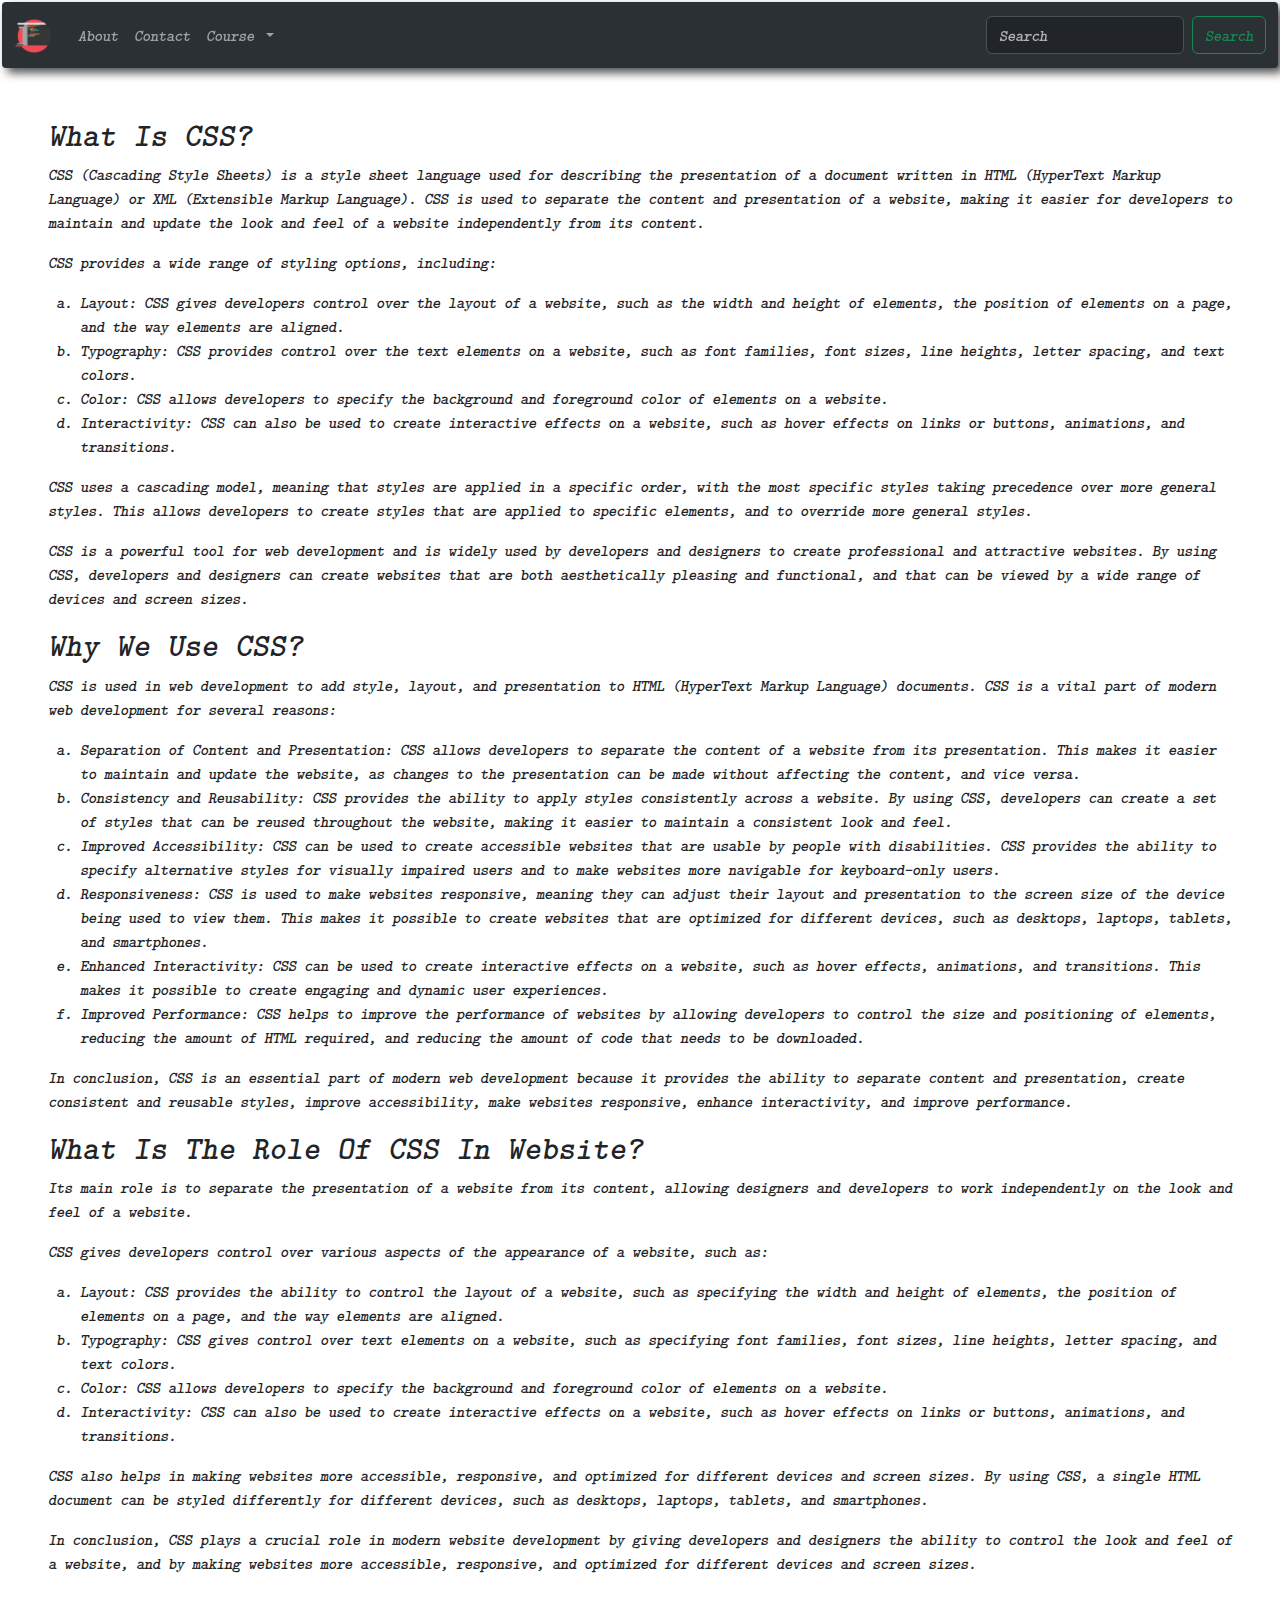
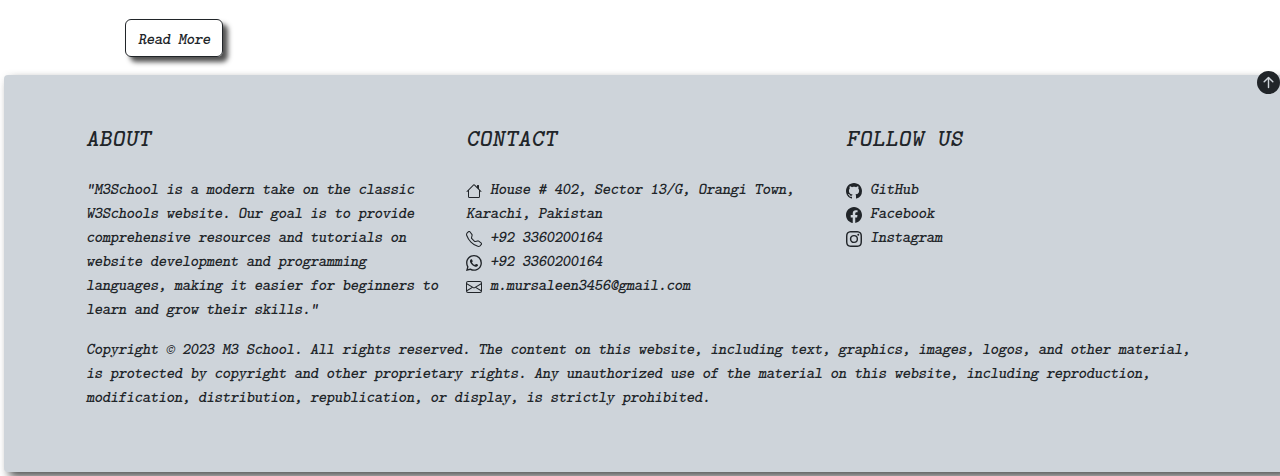
<file: pages/css.html>
<!DOCTYPE html>
<html lang="en">

<head>
    <meta charset="UTF-8">
    <meta http-equiv="X-UA-Compatible" content="IE=edge">
    <meta name="viewport" content="width=device-width, initial-scale=1.0">
    <title>HTML</title>
    <link rel="icon" type="image/x-icon" href="./../img/logo.png">
    <link rel="stylesheet" href="https://cdn.jsdelivr.net/npm/bootstrap@5.3.0-alpha1/dist/css/bootstrap.min.css">
    <link rel="stylesheet" href="../style.css">
</head>

<body>
    <!-- Navbar -->
    <nav class="rounded-1 navbar navbar-expand-lg sticky-top bg-body-tertiary navbar bg-dark" data-bs-theme="dark">
        <div class="container-fluid">
            <a class="navbar-brand" href="../index.html"><img src="../img/logo.png" alt="logo"
                    style="width: 40px; height: 40px" class="size"></a>
            <button class="navbar-toggler" type="button" data-bs-toggle="collapse"
                data-bs-target="#navbarSupportedContent" aria-controls="navbarSupportedContent" aria-expanded="false"
                aria-label="Toggle navigation">
                <span class="navbar-toggler-icon"></span>
            </button>
            <div class="collapse navbar-collapse" id="navbarSupportedContent">
                <ul class="navbar-nav me-auto mb-2 mb-lg-0">
                    <li class="nav-item">
                        <a class="nav-link" href="#">About</a>
                    </li>
                    <li class="nav-item">
                        <a class="nav-link" href="#">Contact</a>
                    </li>
                    <li class="nav-item dropdown">
                        <a class="nav-link dropdown-toggle" href="#" role="button" data-bs-toggle="dropdown"
                            aria-expanded="false">
                            Course
                        </a>
                        <ul class="dropdown-menu">
                            <li><a class="dropdown-item" href="./web_design.html">Web Designign</a></li>
                            <li><a class="dropdown-item" href="./web_development.html">Web DWeb Development</a></li>
                            <li><a class="dropdown-item" href="./html_about.html">HTMl</a></li>
                            <li><a class="dropdown-item" href="#">CSS</a></li>
                            <li><a class="dropdown-item" href="#">Bootstrap</a></li>
                            <li><a class="dropdown-item" href="#">Java Script</a></li>
                        </ul>
                    </li>
                </ul>
                <form class="d-flex" role="search">
                    <input class="form-control me-2" type="search" placeholder="Search" aria-label="Search">
                    <button class="btn btn-outline-success" type="submit">Search</button>
                </form>
            </div>
        </div>
    </nav>


    <!-- section -->
    <div class="m-5">
        <h2 id="top" class="text-capitalize">What is CSS?</h2>
        <p>CSS (Cascading Style Sheets) is a style sheet language used for describing the presentation of a document
            written in HTML (HyperText Markup Language) or XML (Extensible Markup Language). CSS is used to separate the
            content and presentation of a website, making it easier for developers to maintain and update the look and
            feel of a website independently from its content.</p>
        <p>CSS provides a wide range of styling options, including:</p>
        <ul class="ul_style">
            <li>Layout: CSS gives developers control over the layout of a website, such as the width and height of elements, the position of elements on a page, and the way elements are aligned.</li>
            <li>Typography: CSS provides control over the text elements on a website, such as font families, font sizes, line heights, letter spacing, and text colors.</li>
            <li>Color: CSS allows developers to specify the background and foreground color of elements on a website.</li>
            <li>Interactivity: CSS can also be used to create interactive effects on a website, such as hover effects on links or buttons, animations, and transitions.</li>
        </ul>
        <p>CSS uses a cascading model, meaning that styles are applied in a specific order, with the most specific styles taking precedence over more general styles. This allows developers to create styles that are applied to specific elements, and to override more general styles.</p>
        <p>CSS is a powerful tool for web development and is widely used by developers and designers to create professional and attractive websites. By using CSS, developers and designers can create websites that are both aesthetically pleasing and functional, and that can be viewed by a wide range of devices and screen sizes.</p>






        <h2 class=" text-capitalize">Why we use CSS?</h2>
        <p>CSS is used in web development to add style, layout, and presentation to HTML
            (HyperText Markup Language) documents. CSS is a vital part of modern web development for several reasons:
        </p>
        <ul class="ul_style">
            <li>Separation of Content and Presentation: CSS allows developers to separate the content of a website from
                its presentation. This makes it easier to maintain and update the website, as changes to the
                presentation can be made without affecting the content, and vice versa.</li>
            <li>Consistency and Reusability: CSS provides the ability to apply styles consistently across a website. By
                using CSS, developers can create a set of styles that can be reused throughout the website, making it
                easier to maintain a consistent look and feel.</li>
            <li>Improved Accessibility: CSS can be used to create accessible websites that are usable by people with
                disabilities. CSS provides the ability to specify alternative styles for visually impaired users and to
                make websites more navigable for keyboard-only users.</li>
            <li>Responsiveness: CSS is used to make websites responsive, meaning they can adjust their layout and
                presentation to the screen size of the device being used to view them. This makes it possible to create
                websites that are optimized for different devices, such as desktops, laptops, tablets, and smartphones.
            </li>
            <li>Enhanced Interactivity: CSS can be used to create interactive effects on a website, such as hover
                effects, animations, and transitions. This makes it possible to create engaging and dynamic user
                experiences.</li>
            <li>Improved Performance: CSS helps to improve the performance of websites by allowing developers to control
                the size and positioning of elements, reducing the amount of HTML required, and reducing the amount of
                code that needs to be downloaded.</li>
        </ul>
        <p>In conclusion, CSS is an essential part of modern web development because it provides the ability to separate
            content and presentation, create consistent and reusable styles, improve accessibility, make websites
            responsive, enhance interactivity, and improve performance.</p>










        <h2 class="text-capitalize">what is the role of CSS in website?</h2>
        <p>Its main role is to separate the presentation of a website from its content, allowing designers and
            developers to work independently on the look and feel of a website.</p>
        <p>CSS gives developers control over various aspects of the appearance of a website, such as:</p>
        <ul class="ul_style">
            <li>Layout: CSS provides the ability to control the layout of a website, such as specifying the width and
                height of elements, the position of elements on a page, and the way elements are aligned.</li>
            <li>Typography: CSS gives control over text elements on a website, such as specifying font families, font
                sizes, line heights, letter spacing, and text colors.</li>
            <li>Color: CSS allows developers to specify the background and foreground color of elements on a website.
            </li>

            <li>Interactivity: CSS can also be used to create interactive effects on a website, such as hover effects on
                links or buttons, animations, and transitions.</li>
        </ul>
        <p>CSS also helps in making websites more accessible, responsive, and optimized for different devices and screen
            sizes. By using CSS, a single HTML document can be styled differently for different devices, such as
            desktops, laptops, tablets, and smartphones.</p>
        <p>In conclusion, CSS plays a crucial role in modern website development by giving developers and designers the
            ability to control the look and feel of a website, and by making websites more accessible, responsive, and
            optimized for different devices and screen sizes.</p>











        <div class="position-absolute m-1"><br><a href="./html_about.html"
                class="btn btn-outline-dark btn_1 btn_6 float-start">Read More</a></div>
    </div>
    <br><br>

    <a href="#top"> <svg xmlns="http://www.w3.org/2000/svg" width="23" height="23" fill="currentColor"
            class="position-absolute end-0 bi bi-arrow-up-circle-fill text-dark" viewBox="0 0 16 16">
            <path
                d="M16 8A8 8 0 1 0 0 8a8 8 0 0 0 16 0zm-7.5 3.5a.5.5 0 0 1-1 0V5.707L5.354 7.854a.5.5 0 1 1-.708-.708l3-3a.5.5 0 0 1 .708 0l3 3a.5.5 0 0 1-.708.708L8.5 5.707V11.5z" />
        </svg></a>
    </div>

    <!-- Footer -->


    <footer id="footer_1" class="m-1 container-fluid bg-dark-subtle rounded-1 py-5">
        <div class="container">
            <div class="row">
                <div class="col-md-4">
                    <h4 class="text-dark text-uppercase mb-4">About</h4>
                    <p class="text-dark">"M3School is a modern take on the classic W3Schools website. Our goal is
                        to provide comprehensive resources and tutorials on website development and programming
                        languages, making it easier for beginners to learn and grow their skills."</p>
                </div>
                <div class="col-md-4">
                    <h4 class="text-dark text-uppercase mb-4">Contact</h4>
                    <ul class="text-dark list-unstyled">
                        <li>
                            <svg xmlns="http://www.w3.org/2000/svg" width="16" height="16" fill="currentColor"
                                class="bi bi-house" viewBox="0 0 16 16">
                                <path
                                    d="M8.707 1.5a1 1 0 0 0-1.414 0L.646 8.146a.5.5 0 0 0 .708.708L2 8.207V13.5A1.5 1.5 0 0 0 3.5 15h9a1.5 1.5 0 0 0 1.5-1.5V8.207l.646.647a.5.5 0 0 0 .708-.708L13 5.793V2.5a.5.5 0 0 0-.5-.5h-1a.5.5 0 0 0-.5.5v1.293L8.707 1.5ZM13 7.207V13.5a.5.5 0 0 1-.5.5h-9a.5.5 0 0 1-.5-.5V7.207l5-5 5 5Z" />
                            </svg>

                            House # 402, Sector 13/G, Orangi Town, Karachi, Pakistan
                        </li>
                        <!-- call -->
                        <li><a href="tel:+92 3360200164" target="_blank" class="text-decoration-none text-dark">
                                <svg xmlns="http://www.w3.org/2000/svg" width="16" height="16" fill="currentColor"
                                    class="bi bi-telephone" viewBox="0 0 16 16">
                                    <path
                                        d="M3.654 1.328a.678.678 0 0 0-1.015-.063L1.605 2.3c-.483.484-.661 1.169-.45 1.77a17.568 17.568 0 0 0 4.168 6.608 17.569 17.569 0 0 0 6.608 4.168c.601.211 1.286.033 1.77-.45l1.034-1.034a.678.678 0 0 0-.063-1.015l-2.307-1.794a.678.678 0 0 0-.58-.122l-2.19.547a1.745 1.745 0 0 1-1.657-.459L5.482 8.062a1.745 1.745 0 0 1-.46-1.657l.548-2.19a.678.678 0 0 0-.122-.58L3.654 1.328zM1.884.511a1.745 1.745 0 0 1 2.612.163L6.29 2.98c.329.423.445.974.315 1.494l-.547 2.19a.678.678 0 0 0 .178.643l2.457 2.457a.678.678 0 0 0 .644.178l2.189-.547a1.745 1.745 0 0 1 1.494.315l2.306 1.794c.829.645.905 1.87.163 2.611l-1.034 1.034c-.74.74-1.846 1.065-2.877.702a18.634 18.634 0 0 1-7.01-4.42 18.634 18.634 0 0 1-4.42-7.009c-.362-1.03-.037-2.137.703-2.877L1.885.511z" />
                                </svg>
                                +92 3360200164</a>
                        </li>

                        <!-- whatsapp -->
                        <li><a href="https://wa.link/bj6f23" target="_blank" class="text-decoration-none text-dark">
                                <svg xmlns="http://www.w3.org/2000/svg" width="16" height="16" fill="currentColor"
                                    class="bi bi-whatsapp" viewBox="0 0 16 16">
                                    <path
                                        d="M13.601 2.326A7.854 7.854 0 0 0 7.994 0C3.627 0 .068 3.558.064 7.926c0 1.399.366 2.76 1.057 3.965L0 16l4.204-1.102a7.933 7.933 0 0 0 3.79.965h.004c4.368 0 7.926-3.558 7.93-7.93A7.898 7.898 0 0 0 13.6 2.326zM7.994 14.521a6.573 6.573 0 0 1-3.356-.92l-.24-.144-2.494.654.666-2.433-.156-.251a6.56 6.56 0 0 1-1.007-3.505c0-3.626 2.957-6.584 6.591-6.584a6.56 6.56 0 0 1 4.66 1.931 6.557 6.557 0 0 1 1.928 4.66c-.004 3.639-2.961 6.592-6.592 6.592zm3.615-4.934c-.197-.099-1.17-.578-1.353-.646-.182-.065-.315-.099-.445.099-.133.197-.513.646-.627.775-.114.133-.232.148-.43.05-.197-.1-.836-.308-1.592-.985-.59-.525-.985-1.175-1.103-1.372-.114-.198-.011-.304.088-.403.087-.088.197-.232.296-.346.1-.114.133-.198.198-.33.065-.134.034-.248-.015-.347-.05-.099-.445-1.076-.612-1.47-.16-.389-.323-.335-.445-.34-.114-.007-.247-.007-.38-.007a.729.729 0 0 0-.529.247c-.182.198-.691.677-.691 1.654 0 .977.71 1.916.81 2.049.098.133 1.394 2.132 3.383 2.992.47.205.84.326 1.129.418.475.152.904.129 1.246.08.38-.058 1.171-.48 1.338-.943.164-.464.164-.86.114-.943-.049-.084-.182-.133-.38-.232z" />
                                </svg>
                                +92 3360200164</a>
                        </li>
                        <li>
                            <a href="mailto:m.mursaleen3456@gmail.com" target="_blank"
                                class="text-decoration-none text-dark">
                                <svg xmlns="http://www.w3.org/2000/svg" width="16" height="16" fill="currentColor"
                                    class="bi bi-envelope" viewBox="0 0 16 16">
                                    <path
                                        d="M0 4a2 2 0 0 1 2-2h12a2 2 0 0 1 2 2v8a2 2 0 0 1-2 2H2a2 2 0 0 1-2-2V4Zm2-1a1 1 0 0 0-1 1v.217l7 4.2 7-4.2V4a1 1 0 0 0-1-1H2Zm13 2.383-4.708 2.825L15 11.105V5.383Zm-.034 6.876-5.64-3.471L8 9.583l-1.326-.795-5.64 3.47A1 1 0 0 0 2 13h12a1 1 0 0 0 .966-.741ZM1 11.105l4.708-2.897L1 5.383v5.722Z" />
                                </svg>
                                m.mursaleen3456@gmail.com</a>
                        </li>
                    </ul>
                </div>


                <!-- Social Media -->

                <div class="col-md-4">
                    <h4 class="text-dark text-uppercase mb-4">Follow Us</h4>

                    <ul class="text-dark list-unstyled">

                        <!-- GitHub -->
                        <li>
                            <a href="https://github.com/Mursaleen00 " target="_blank"
                                class="text-decoration-none text-dark">
                                <svg xmlns="http://www.w3.org/2000/svg" width="16" height="16" fill="currentColor"
                                    class="bi bi-github" viewBox="0 0 16 16">
                                    <path
                                        d="M8 0C3.58 0 0 3.58 0 8c0 3.54 2.29 6.53 5.47 7.59.4.07.55-.17.55-.38 0-.19-.01-.82-.01-1.49-2.01.37-2.53-.49-2.69-.94-.09-.23-.48-.94-.82-1.13-.28-.15-.68-.52-.01-.53.63-.01 1.08.58 1.23.82.72 1.21 1.87.87 2.33.66.07-.52.28-.87.51-1.07-1.78-.2-3.64-.89-3.64-3.95 0-.87.31-1.59.82-2.15-.08-.2-.36-1.02.08-2.12 0 0 .67-.21 2.2.82.64-.18 1.32-.27 2-.27.68 0 1.36.09 2 .27 1.53-1.04 2.2-.82 2.2-.82.44 1.1.16 1.92.08 2.12.51.56.82 1.27.82 2.15 0 3.07-1.87 3.75-3.65 3.95.29.25.54.73.54 1.48 0 1.07-.01 1.93-.01 2.2 0 .21.15.46.55.38A8.012 8.012 0 0 0 16 8c0-4.42-3.58-8-8-8z" />
                                </svg>
                                GitHub
                            </a>
                        </li>
                        <!-- call -->
                        <li>
                            <a href="https://www.facebook.com/mursaleen.ansari.75457?mibextid=ZbWKwL" target="_blank"
                                class="text-decoration-none text-dark">
                                <svg xmlns="http://www.w3.org/2000/svg" width="16" height="16" fill="currentColor"
                                    class="bi bi-facebook" viewBox="0 0 16 16">
                                    <path
                                        d="M16 8.049c0-4.446-3.582-8.05-8-8.05C3.58 0-.002 3.603-.002 8.05c0 4.017 2.926 7.347 6.75 7.951v-5.625h-2.03V8.05H6.75V6.275c0-2.017 1.195-3.131 3.022-3.131.876 0 1.791.157 1.791.157v1.98h-1.009c-.993 0-1.303.621-1.303 1.258v1.51h2.218l-.354 2.326H9.25V16c3.824-.604 6.75-3.934 6.75-7.951z" />
                                </svg>
                                Facebook
                            </a>
                        </li>

                        <!-- whatsapp -->
                        <li>
                            <a href="https://www.instagram.com/m.mursaleenansari/" target="_blank"
                                class="text-decoration-none text-dark">
                                <svg xmlns="http://www.w3.org/2000/svg" width="16" height="16" fill="currentColor"
                                    class="bi bi-instagram" viewBox="0 0 16 16">
                                    <path
                                        d="M8 0C5.829 0 5.556.01 4.703.048 3.85.088 3.269.222 2.76.42a3.917 3.917 0 0 0-1.417.923A3.927 3.927 0 0 0 .42 2.76C.222 3.268.087 3.85.048 4.7.01 5.555 0 5.827 0 8.001c0 2.172.01 2.444.048 3.297.04.852.174 1.433.372 1.942.205.526.478.972.923 1.417.444.445.89.719 1.416.923.51.198 1.09.333 1.942.372C5.555 15.99 5.827 16 8 16s2.444-.01 3.298-.048c.851-.04 1.434-.174 1.943-.372a3.916 3.916 0 0 0 1.416-.923c.445-.445.718-.891.923-1.417.197-.509.332-1.09.372-1.942C15.99 10.445 16 10.173 16 8s-.01-2.445-.048-3.299c-.04-.851-.175-1.433-.372-1.941a3.926 3.926 0 0 0-.923-1.417A3.911 3.911 0 0 0 13.24.42c-.51-.198-1.092-.333-1.943-.372C10.443.01 10.172 0 7.998 0h.003zm-.717 1.442h.718c2.136 0 2.389.007 3.232.046.78.035 1.204.166 1.486.275.373.145.64.319.92.599.28.28.453.546.598.92.11.281.24.705.275 1.485.039.843.047 1.096.047 3.231s-.008 2.389-.047 3.232c-.035.78-.166 1.203-.275 1.485a2.47 2.47 0 0 1-.599.919c-.28.28-.546.453-.92.598-.28.11-.704.24-1.485.276-.843.038-1.096.047-3.232.047s-2.39-.009-3.233-.047c-.78-.036-1.203-.166-1.485-.276a2.478 2.478 0 0 1-.92-.598 2.48 2.48 0 0 1-.6-.92c-.109-.281-.24-.705-.275-1.485-.038-.843-.046-1.096-.046-3.233 0-2.136.008-2.388.046-3.231.036-.78.166-1.204.276-1.486.145-.373.319-.64.599-.92.28-.28.546-.453.92-.598.282-.11.705-.24 1.485-.276.738-.034 1.024-.044 2.515-.045v.002zm4.988 1.328a.96.96 0 1 0 0 1.92.96.96 0 0 0 0-1.92zm-4.27 1.122a4.109 4.109 0 1 0 0 8.217 4.109 4.109 0 0 0 0-8.217zm0 1.441a2.667 2.667 0 1 1 0 5.334 2.667 2.667 0 0 1 0-5.334z" />
                                </svg>
                                Instagram
                            </a>
                        </li>
                    </ul>
                </div>
            </div>
        </div>
        <p class="container">
            Copyright © 2023 M3 School. All rights reserved. The content on this website, including text, graphics,
            images, logos, and other material, is protected by copyright and other proprietary rights. Any unauthorized
            use of the material on this website, including reproduction, modification, distribution, republication, or
            display, is strictly prohibited.</p>
    </footer>

    <script src="https://cdn.jsdelivr.net/npm/bootstrap@5.3.0-alpha1/dist/js/bootstrap.bundle.min.js"
        integrity="sha384-w76AqPfDkMBDXo30jS1Sgez6pr3x5MlQ1ZAGC+nuZB+EYdgRZgiwxhTBTkF7CXvN" crossorigin="anonymous">
        </script>
</body>

</html>
</file>
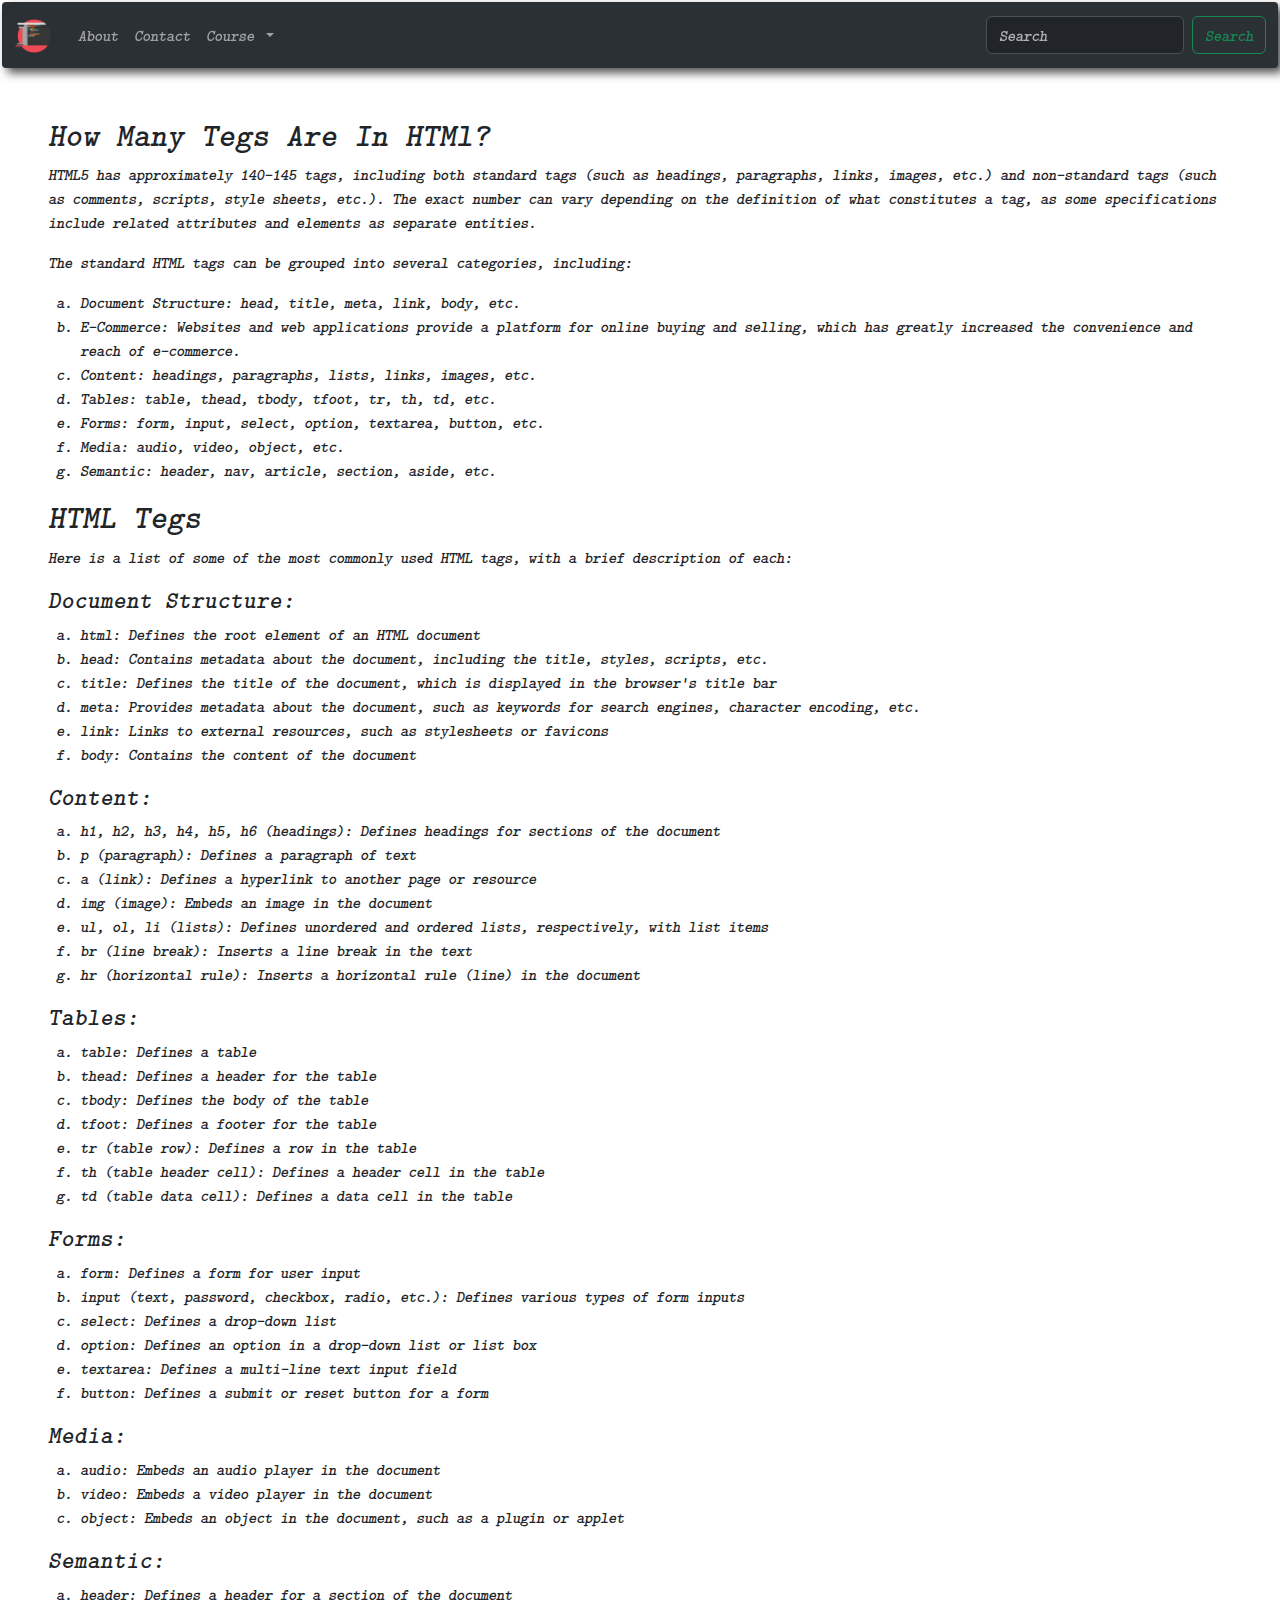
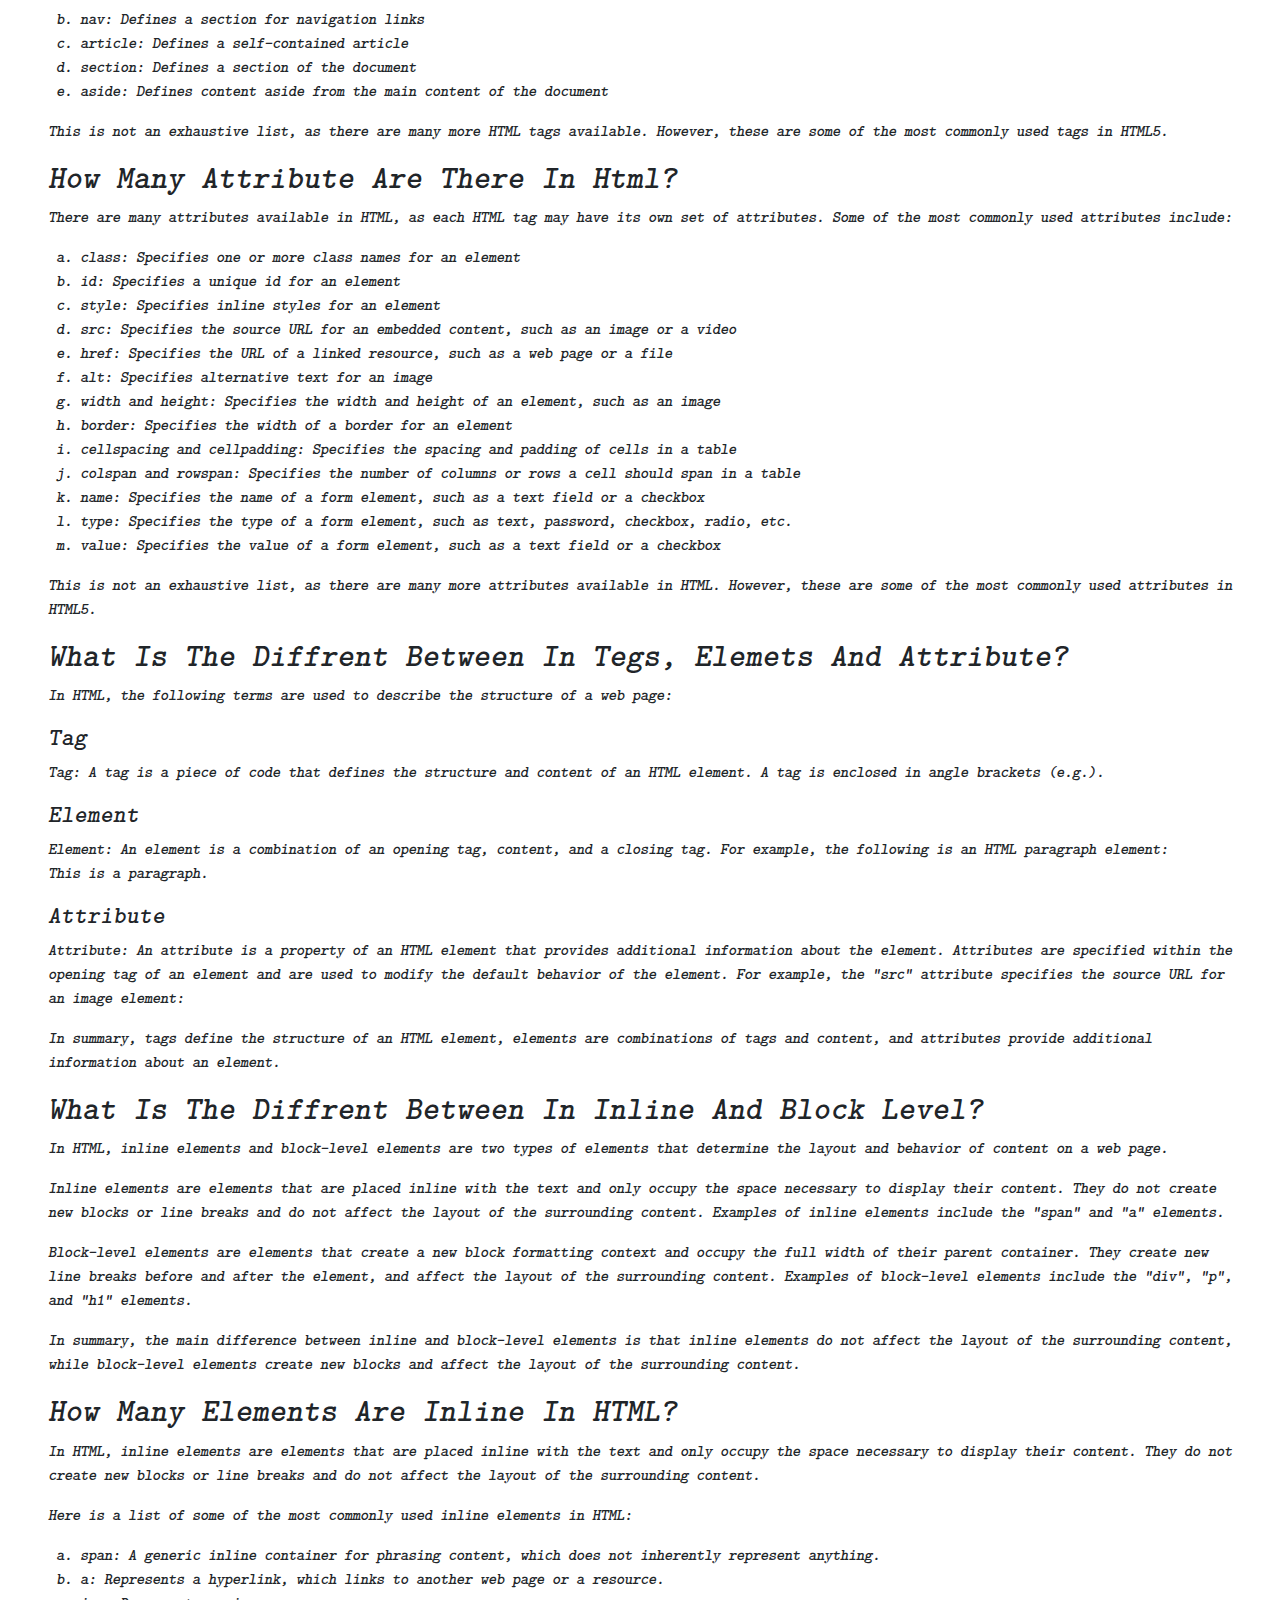
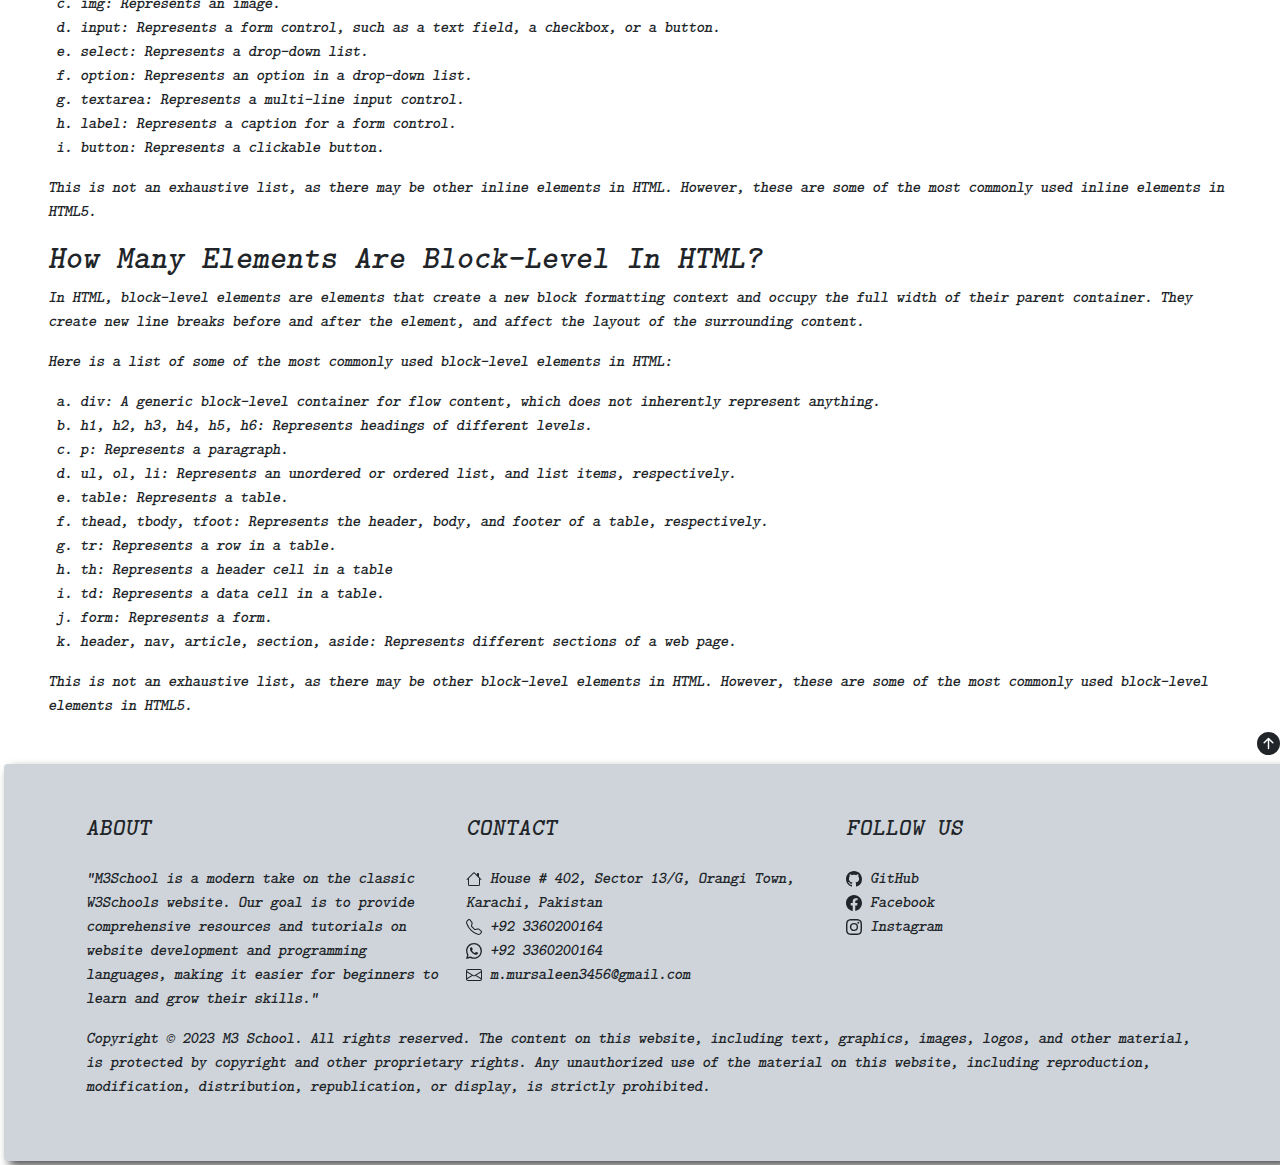
<file: pages/css_about.html>
<!DOCTYPE html>
<html lang="en">

<head>
    <meta charset="UTF-8">
    <meta http-equiv="X-UA-Compatible" content="IE=edge">
    <meta name="viewport" content="width=device-width, initial-scale=1.0">
    <title>HTML Course</title>
    <link rel="icon" type="image/x-icon" href="./../img/logo.png">

    <link rel="stylesheet" href="https://cdn.jsdelivr.net/npm/bootstrap@5.3.0-alpha1/dist/css/bootstrap.min.css">
    <link rel="stylesheet" href="./../style.css">

</head>

<body>
    <!-- Navbar -->
    <nav class="rounded-1 navbar navbar-expand-lg sticky-top bg-body-tertiary navbar bg-dark" data-bs-theme="dark">
        <div class="container-fluid">
            <a class="navbar-brand" href="../index.html"><img src="../img/logo.png" alt="logo"
                    style="width: 40px; height: 40px" class="size"></a>
            <button class="navbar-toggler" type="button" data-bs-toggle="collapse"
                data-bs-target="#navbarSupportedContent" aria-controls="navbarSupportedContent" aria-expanded="false"
                aria-label="Toggle navigation">
                <span class="navbar-toggler-icon"></span>
            </button>
            <div class="collapse navbar-collapse" id="navbarSupportedContent">
                <ul class="navbar-nav me-auto mb-2 mb-lg-0">
                    <li class="nav-item">
                        <a class="nav-link" href="#">About</a>
                    </li>
                    <li class="nav-item">
                        <a class="nav-link" href="#">Contact</a>
                    </li>
                    <li class="nav-item dropdown">
                        <a class="nav-link dropdown-toggle" href="#" role="button" data-bs-toggle="dropdown"
                            aria-expanded="false">
                            Course
                        </a>
                        <ul class="dropdown-menu">
                            <li><a class="dropdown-item" href="./web_development.html">Web Development</a></li>
                            <li><a class="dropdown-item" href="./web_design.html">Web Designign?</a></li>
                            <li><a class="dropdown-item" href="#">CSS</a></li>
                            <li><a class="dropdown-item" href="#">Bootstrap</a></li>
                            <li><a class="dropdown-item" href="#">Java Script</a></li>
                        </ul>
                    </li>
                </ul>
                <form class="d-flex" role="search">
                    <input class="form-control me-2" type="search" placeholder="Search" aria-label="Search">
                    <button class="btn btn-outline-success" type="submit">Search</button>
                </form>
            </div>
        </div>
    </nav>



    <!-- section -->
    <div class="m-5">
        <h2 id="top" class="text-capitalize">How many tegs are in HTMl?</h2>
        <p>HTML5 has approximately 140-145 tags, including both standard tags (such as headings, paragraphs, links,
            images, etc.) and non-standard tags (such as comments, scripts, style sheets, etc.). The exact number can
            vary depending on the definition of what constitutes a tag, as some specifications include related
            attributes and elements as separate entities.<br>

        <p>The standard HTML tags can be grouped into several categories, including:</p>
        <ul class="ul_style">
            <li>Document Structure: head, title, meta, link, body, etc.</li>
            <li>E-Commerce: Websites and web applications provide a platform for online buying and selling, which has
                greatly increased the convenience and reach of e-commerce.</li>
            <li>Content: headings, paragraphs, lists, links, images, etc.</li>
            <li>Tables: table, thead, tbody, tfoot, tr, th, td, etc.</li>
            <li>Forms: form, input, select, option, textarea, button, etc.</li>
            <li>Media: audio, video, object, etc.</li>
            <li>Semantic: header, nav, article, section, aside, etc.</li>
        </ul>




        <!-- HTML Tegs -->

        <h2 class=" text-capitalize">HTML Tegs</h2>
        <p>Here is a list of some of the most commonly used HTML tags, with a brief description of each:</p>

        <h4>Document Structure:</h4>
        <ul class="ul_style">
            <li>html: Defines the root element of an HTML document</li>
            <li>head: Contains metadata about the document, including the title, styles, scripts, etc.</li>
            <li>title: Defines the title of the document, which is displayed in the browser's title bar</li>
            <li>meta: Provides metadata about the document, such as keywords for search engines, character encoding,
                etc.</li>
            <li>link: Links to external resources, such as stylesheets or favicons</li>
            <li>body: Contains the content of the document</li>
        </ul>

        <h4>Content:</h4>
        <ul class="ul_style">
            <li>h1, h2, h3, h4, h5, h6 (headings): Defines headings for sections of the document</li>
            <li>p (paragraph): Defines a paragraph of text</li>
            <li>a (link): Defines a hyperlink to another page or resource</li>
            <li>img (image): Embeds an image in the document</li>
            <li>ul, ol, li (lists): Defines unordered and ordered lists, respectively, with list items</li>
            <li>br (line break): Inserts a line break in the text</li>
            <li>hr (horizontal rule): Inserts a horizontal rule (line) in the document</li>
        </ul>


        <h4>Tables:</h4>
        <ul class="ul_style">
            <li>table: Defines a table</li>
            <li>thead: Defines a header for the table</li>
            <li>tbody: Defines the body of the table</li>
            <li>tfoot: Defines a footer for the table</li>
            <li>tr (table row): Defines a row in the table</li>
            <li>th (table header cell): Defines a header cell in the table</li>
            <li>td (table data cell): Defines a data cell in the table</li>
        </ul>


        <h4>Forms:</h4>
        <ul class="ul_style">
            <li>form: Defines a form for user input</li>
            <li>input (text, password, checkbox, radio, etc.): Defines various types of form inputs</li>
            <li>select: Defines a drop-down list</li>
            <li>option: Defines an option in a drop-down list or list box</li>
            <li>textarea: Defines a multi-line text input field</li>
            <li>button: Defines a submit or reset button for a form</li>
        </ul>


        <h4>Media:</h4>
        <ul class="ul_style">
            <li>audio: Embeds an audio player in the document</li>
            <li>video: Embeds a video player in the document</li>
            <li>object: Embeds an object in the document, such as a plugin or applet</li>
        </ul>


        <h4>Semantic:</h4>
        <ul class="ul_style">
            <li>header: Defines a header for a section of the document</li>
            <li>nav: Defines a section for navigation links</li>
            <li>article: Defines a self-contained article</li>
            <li>section: Defines a section of the document</li>
            <li>aside: Defines content aside from the main content of the document</li>
        </ul>

        <p>This is not an exhaustive list, as there are many more HTML tags available. However, these are some of the
            most commonly used tags in HTML5.</p>

        <!-- Artibute -->
        <h2 class=" text-capitalize">how many Attribute are there in html?</h2>
        <p>There are many attributes available in HTML, as each HTML tag may have its own set of attributes. Some of the
            most commonly used attributes include:</p>

        <ul class="ul_style">
            <li>class: Specifies one or more class names for an element</li>
            <li>id: Specifies a unique id for an element</li>
            <li>style: Specifies inline styles for an element</li>
            <li>src: Specifies the source URL for an embedded content, such as an image or a video</li>
            <li>href: Specifies the URL of a linked resource, such as a web page or a file</li>
            <li>alt: Specifies alternative text for an image</li>
            <li>width and height: Specifies the width and height of an element, such as an image</li>
            <li>border: Specifies the width of a border for an element</li>
            <li>cellspacing and cellpadding: Specifies the spacing and padding of cells in a table</li>
            <li>colspan and rowspan: Specifies the number of columns or rows a cell should span in a table</li>
            <li>name: Specifies the name of a form element, such as a text field or a checkbox</li>
            <li>type: Specifies the type of a form element, such as text, password, checkbox, radio, etc.</li>
            <li>value: Specifies the value of a form element, such as a text field or a checkbox</li>
        </ul>
        <p>This is not an exhaustive list, as there are many more attributes available in HTML. However, these are some
            of the most commonly used attributes in HTML5.</p>




        <!-- what is the diffrent between in Tegs, elemets and Attribute? -->
        <h2 class=" text-capitalize">what is the diffrent between in Tegs, elemets and Attribute?</h2>
        <p>In HTML, the following terms are used to describe the structure of a web page:</p>

        <h4>Tag</h4>

        <p>Tag: A tag is a piece of code that defines the structure and content of an HTML element. A tag is enclosed in
            angle brackets (e.g.).</p>

        <h4>Element</h4>

        <p>Element: An element is a combination of an opening tag, content, and a closing tag. For example, the
            following is an HTML paragraph element: <br> This is a paragraph.</p>

        <h4>Attribute</h4>

        <p>Attribute: An attribute is a property of an HTML element that provides additional information about the
            element. Attributes are specified within the opening tag of an element and are used to modify the default
            behavior of the element. For example, the "src" attribute specifies the source URL for an image element:</p>

        <p>In summary, tags define the structure of an HTML element, elements are combinations of tags and content, and
            attributes provide additional information about an element.</p>



        <!-- what is the diffrent between in inline and block level ? -->

        <h2 class=" text-capitalize">what is the diffrent between in inline and block level?</h2>
        <p>In HTML, inline elements and block-level elements are two types of elements that determine the layout and
            behavior of content on a web page.</p>

        <p>Inline elements are elements that are placed inline with the text and only occupy the space necessary to
            display their content. They do not create new blocks or line breaks and do not affect the layout of the
            surrounding content. Examples of inline elements include the "span" and "a" elements.</p>

        <p>Block-level elements are elements that create a new block formatting context and occupy the full width of
            their parent container. They create new line breaks before and after the element, and affect the layout of
            the surrounding content. Examples of block-level elements include the "div", "p", and "h1" elements.</p>

        <p>In summary, the main difference between inline and block-level elements is that inline elements do not affect
            the layout of the surrounding content, while block-level elements create new blocks and affect the layout of
            the surrounding content.</p>


        <!-- Inline -->
        <h2 class=" text-capitalize">how many elements are inline in HTML?</h2>
        <p>In HTML, inline elements are elements that are placed inline with the text and only occupy the space
            necessary to display their content. They do not create new blocks or line breaks and do not affect the
            layout of the surrounding content.</p>

        <p>Here is a list of some of the most commonly used inline elements in HTML:</p>

        <ul class="ul_style">
            <li>span: A generic inline container for phrasing content, which does not inherently represent anything.
            </li>
            <li>a: Represents a hyperlink, which links to another web page or a resource.</li>
            <li>img: Represents an image.</li>
            <li>input: Represents a form control, such as a text field, a checkbox, or a button.</li>
            <li>select: Represents a drop-down list.</li>
            <li>option: Represents an option in a drop-down list.</li>
            <li>textarea: Represents a multi-line input control.</li>
            <li>label: Represents a caption for a form control.</li>
            <li>button: Represents a clickable button.</li>
        </ul>
        <p>This is not an exhaustive list, as there may be other inline elements in HTML. However, these are some of the
            most commonly used inline elements in HTML5.</p>



        <!-- block-level -->
        <h2 class=" text-capitalize">how many elements are block-level in HTML?</h2>
        <p>In HTML, block-level elements are elements that create a new block formatting context and occupy the full
            width of their parent container. They create new line breaks before and after the element, and affect the
            layout of the surrounding content.</p>

        <p>Here is a list of some of the most commonly used block-level elements in HTML:</p>

        <ul class="ul_style">
            <li>div: A generic block-level container for flow content, which does not inherently represent anything.
            </li>
            <li>h1, h2, h3, h4, h5, h6: Represents headings of different levels.</li>
            <li>p: Represents a paragraph.</li>
            <li>ul, ol, li: Represents an unordered or ordered list, and list items, respectively.</li>
            <li>table: Represents a table.</li>
            <li>thead, tbody, tfoot: Represents the header, body, and footer of a table, respectively.</li>
            <li>tr: Represents a row in a table.</li>
            <li>th: Represents a header cell in a table</li>
            <li>td: Represents a data cell in a table.</li>
            <li>form: Represents a form.</li>
            <li>header, nav, article, section, aside: Represents different sections of a web page.</li>
        </ul>
        <p>This is not an exhaustive list, as there may be other block-level elements in HTML. However, these are some
            of the most commonly used block-level elements in HTML5.</p>


        <a href="#top"> <svg xmlns="http://www.w3.org/2000/svg" width="23" height="23" fill="currentColor"
                class="position-absolute end-0 bi bi-arrow-up-circle-fill text-dark" viewBox="0 0 16 16">
                <path
                    d="M16 8A8 8 0 1 0 0 8a8 8 0 0 0 16 0zm-7.5 3.5a.5.5 0 0 1-1 0V5.707L5.354 7.854a.5.5 0 1 1-.708-.708l3-3a.5.5 0 0 1 .708 0l3 3a.5.5 0 0 1-.708.708L8.5 5.707V11.5z" />
            </svg></a>
</div>


        <!-- Footer -->


        <footer id="footer_1" class="m-1 container-fluid bg-dark-subtle rounded-1 py-5">
            <div class="container">
                <div class="row">
                    <div class="col-md-4">
                        <h4 class="text-dark text-uppercase mb-4">About</h4>
                        <p class="text-dark ">"M3School is a modern take on the classic W3Schools website. Our goal is
                            to provide comprehensive resources and tutorials on website development and programming
                            languages, making it easier for beginners to learn and grow their skills."</p>
                    </div>
                    <div class="col-md-4">
                        <h4 class="text-dark text-uppercase mb-4">Contact</h4>
                        <ul class="text-dark list-unstyled">
                            <li>
                                <svg xmlns="http://www.w3.org/2000/svg" width="16" height="16" fill="currentColor"
                                    class="bi bi-house" viewBox="0 0 16 16">
                                    <path
                                        d="M8.707 1.5a1 1 0 0 0-1.414 0L.646 8.146a.5.5 0 0 0 .708.708L2 8.207V13.5A1.5 1.5 0 0 0 3.5 15h9a1.5 1.5 0 0 0 1.5-1.5V8.207l.646.647a.5.5 0 0 0 .708-.708L13 5.793V2.5a.5.5 0 0 0-.5-.5h-1a.5.5 0 0 0-.5.5v1.293L8.707 1.5ZM13 7.207V13.5a.5.5 0 0 1-.5.5h-9a.5.5 0 0 1-.5-.5V7.207l5-5 5 5Z" />
                                </svg>

                                House # 402, Sector 13/G, Orangi Town, Karachi, Pakistan
                            </li>
                            <!-- call -->
                            <li><a href="tel:+92 3360200164" target="_blank" class="text-decoration-none text-dark">
                                    <svg xmlns="http://www.w3.org/2000/svg" width="16" height="16" fill="currentColor"
                                        class="bi bi-telephone" viewBox="0 0 16 16">
                                        <path
                                            d="M3.654 1.328a.678.678 0 0 0-1.015-.063L1.605 2.3c-.483.484-.661 1.169-.45 1.77a17.568 17.568 0 0 0 4.168 6.608 17.569 17.569 0 0 0 6.608 4.168c.601.211 1.286.033 1.77-.45l1.034-1.034a.678.678 0 0 0-.063-1.015l-2.307-1.794a.678.678 0 0 0-.58-.122l-2.19.547a1.745 1.745 0 0 1-1.657-.459L5.482 8.062a1.745 1.745 0 0 1-.46-1.657l.548-2.19a.678.678 0 0 0-.122-.58L3.654 1.328zM1.884.511a1.745 1.745 0 0 1 2.612.163L6.29 2.98c.329.423.445.974.315 1.494l-.547 2.19a.678.678 0 0 0 .178.643l2.457 2.457a.678.678 0 0 0 .644.178l2.189-.547a1.745 1.745 0 0 1 1.494.315l2.306 1.794c.829.645.905 1.87.163 2.611l-1.034 1.034c-.74.74-1.846 1.065-2.877.702a18.634 18.634 0 0 1-7.01-4.42 18.634 18.634 0 0 1-4.42-7.009c-.362-1.03-.037-2.137.703-2.877L1.885.511z" />
                                    </svg>
                                    +92 3360200164</a>
                            </li>

                            <!-- whatsapp -->
                            <li><a href="https://wa.link/bj6f23" target="_blank" class="text-decoration-none text-dark">
                                    <svg xmlns="http://www.w3.org/2000/svg" width="16" height="16" fill="currentColor"
                                        class="bi bi-whatsapp" viewBox="0 0 16 16">
                                        <path
                                            d="M13.601 2.326A7.854 7.854 0 0 0 7.994 0C3.627 0 .068 3.558.064 7.926c0 1.399.366 2.76 1.057 3.965L0 16l4.204-1.102a7.933 7.933 0 0 0 3.79.965h.004c4.368 0 7.926-3.558 7.93-7.93A7.898 7.898 0 0 0 13.6 2.326zM7.994 14.521a6.573 6.573 0 0 1-3.356-.92l-.24-.144-2.494.654.666-2.433-.156-.251a6.56 6.56 0 0 1-1.007-3.505c0-3.626 2.957-6.584 6.591-6.584a6.56 6.56 0 0 1 4.66 1.931 6.557 6.557 0 0 1 1.928 4.66c-.004 3.639-2.961 6.592-6.592 6.592zm3.615-4.934c-.197-.099-1.17-.578-1.353-.646-.182-.065-.315-.099-.445.099-.133.197-.513.646-.627.775-.114.133-.232.148-.43.05-.197-.1-.836-.308-1.592-.985-.59-.525-.985-1.175-1.103-1.372-.114-.198-.011-.304.088-.403.087-.088.197-.232.296-.346.1-.114.133-.198.198-.33.065-.134.034-.248-.015-.347-.05-.099-.445-1.076-.612-1.47-.16-.389-.323-.335-.445-.34-.114-.007-.247-.007-.38-.007a.729.729 0 0 0-.529.247c-.182.198-.691.677-.691 1.654 0 .977.71 1.916.81 2.049.098.133 1.394 2.132 3.383 2.992.47.205.84.326 1.129.418.475.152.904.129 1.246.08.38-.058 1.171-.48 1.338-.943.164-.464.164-.86.114-.943-.049-.084-.182-.133-.38-.232z" />
                                    </svg>
                                    +92 3360200164</a>
                            </li>
                            <li>
                                <a href="mailto:m.mursaleen3456@gmail.com" target="_blank"
                                    class="text-decoration-none text-dark">
                                    <svg xmlns="http://www.w3.org/2000/svg" width="16" height="16" fill="currentColor"
                                        class="bi bi-envelope" viewBox="0 0 16 16">
                                        <path
                                            d="M0 4a2 2 0 0 1 2-2h12a2 2 0 0 1 2 2v8a2 2 0 0 1-2 2H2a2 2 0 0 1-2-2V4Zm2-1a1 1 0 0 0-1 1v.217l7 4.2 7-4.2V4a1 1 0 0 0-1-1H2Zm13 2.383-4.708 2.825L15 11.105V5.383Zm-.034 6.876-5.64-3.471L8 9.583l-1.326-.795-5.64 3.47A1 1 0 0 0 2 13h12a1 1 0 0 0 .966-.741ZM1 11.105l4.708-2.897L1 5.383v5.722Z" />
                                    </svg>
                                    m.mursaleen3456@gmail.com</a>
                            </li>
                        </ul>
                    </div>


                    <!-- Social Media -->

                    <div class="col-md-4">
                        <h4 class="text-dark text-uppercase mb-4">Follow Us</h4>

                        <ul class="text-dark list-unstyled">

                            <!-- GitHub -->
                            <li>
                                <a href="https://github.com/Mursaleen00 " target="_blank"
                                    class="text-decoration-none text-dark">
                                    <svg xmlns="http://www.w3.org/2000/svg" width="16" height="16" fill="currentColor"
                                        class="bi bi-github" viewBox="0 0 16 16">
                                        <path
                                            d="M8 0C3.58 0 0 3.58 0 8c0 3.54 2.29 6.53 5.47 7.59.4.07.55-.17.55-.38 0-.19-.01-.82-.01-1.49-2.01.37-2.53-.49-2.69-.94-.09-.23-.48-.94-.82-1.13-.28-.15-.68-.52-.01-.53.63-.01 1.08.58 1.23.82.72 1.21 1.87.87 2.33.66.07-.52.28-.87.51-1.07-1.78-.2-3.64-.89-3.64-3.95 0-.87.31-1.59.82-2.15-.08-.2-.36-1.02.08-2.12 0 0 .67-.21 2.2.82.64-.18 1.32-.27 2-.27.68 0 1.36.09 2 .27 1.53-1.04 2.2-.82 2.2-.82.44 1.1.16 1.92.08 2.12.51.56.82 1.27.82 2.15 0 3.07-1.87 3.75-3.65 3.95.29.25.54.73.54 1.48 0 1.07-.01 1.93-.01 2.2 0 .21.15.46.55.38A8.012 8.012 0 0 0 16 8c0-4.42-3.58-8-8-8z" />
                                    </svg>
                                    GitHub
                                </a>
                            </li>
                            <!-- call -->
                            <li>
                                <a href="https://www.facebook.com/mursaleen.ansari.75457?mibextid=ZbWKwL"
                                    target="_blank" class="text-decoration-none text-dark">
                                    <svg xmlns="http://www.w3.org/2000/svg" width="16" height="16" fill="currentColor"
                                        class="bi bi-facebook" viewBox="0 0 16 16">
                                        <path
                                            d="M16 8.049c0-4.446-3.582-8.05-8-8.05C3.58 0-.002 3.603-.002 8.05c0 4.017 2.926 7.347 6.75 7.951v-5.625h-2.03V8.05H6.75V6.275c0-2.017 1.195-3.131 3.022-3.131.876 0 1.791.157 1.791.157v1.98h-1.009c-.993 0-1.303.621-1.303 1.258v1.51h2.218l-.354 2.326H9.25V16c3.824-.604 6.75-3.934 6.75-7.951z" />
                                    </svg>
                                    Facebook
                                </a>
                            </li>

                            <!-- whatsapp -->
                            <li>
                                <a href="https://www.instagram.com/m.mursaleenansari/" target="_blank"
                                    class="text-decoration-none text-dark">
                                    <svg xmlns="http://www.w3.org/2000/svg" width="16" height="16" fill="currentColor"
                                        class="bi bi-instagram" viewBox="0 0 16 16">
                                        <path
                                            d="M8 0C5.829 0 5.556.01 4.703.048 3.85.088 3.269.222 2.76.42a3.917 3.917 0 0 0-1.417.923A3.927 3.927 0 0 0 .42 2.76C.222 3.268.087 3.85.048 4.7.01 5.555 0 5.827 0 8.001c0 2.172.01 2.444.048 3.297.04.852.174 1.433.372 1.942.205.526.478.972.923 1.417.444.445.89.719 1.416.923.51.198 1.09.333 1.942.372C5.555 15.99 5.827 16 8 16s2.444-.01 3.298-.048c.851-.04 1.434-.174 1.943-.372a3.916 3.916 0 0 0 1.416-.923c.445-.445.718-.891.923-1.417.197-.509.332-1.09.372-1.942C15.99 10.445 16 10.173 16 8s-.01-2.445-.048-3.299c-.04-.851-.175-1.433-.372-1.941a3.926 3.926 0 0 0-.923-1.417A3.911 3.911 0 0 0 13.24.42c-.51-.198-1.092-.333-1.943-.372C10.443.01 10.172 0 7.998 0h.003zm-.717 1.442h.718c2.136 0 2.389.007 3.232.046.78.035 1.204.166 1.486.275.373.145.64.319.92.599.28.28.453.546.598.92.11.281.24.705.275 1.485.039.843.047 1.096.047 3.231s-.008 2.389-.047 3.232c-.035.78-.166 1.203-.275 1.485a2.47 2.47 0 0 1-.599.919c-.28.28-.546.453-.92.598-.28.11-.704.24-1.485.276-.843.038-1.096.047-3.232.047s-2.39-.009-3.233-.047c-.78-.036-1.203-.166-1.485-.276a2.478 2.478 0 0 1-.92-.598 2.48 2.48 0 0 1-.6-.92c-.109-.281-.24-.705-.275-1.485-.038-.843-.046-1.096-.046-3.233 0-2.136.008-2.388.046-3.231.036-.78.166-1.204.276-1.486.145-.373.319-.64.599-.92.28-.28.546-.453.92-.598.282-.11.705-.24 1.485-.276.738-.034 1.024-.044 2.515-.045v.002zm4.988 1.328a.96.96 0 1 0 0 1.92.96.96 0 0 0 0-1.92zm-4.27 1.122a4.109 4.109 0 1 0 0 8.217 4.109 4.109 0 0 0 0-8.217zm0 1.441a2.667 2.667 0 1 1 0 5.334 2.667 2.667 0 0 1 0-5.334z" />
                                    </svg>
                                    Instagram
                                </a>
                            </li>

                        </ul>
                    </div>
                </div>
            </div>
            <p class="container">Copyright © 2023 M3 School. All rights reserved. The content on this website, including text, graphics, images, logos, and other material, is protected by copyright and other proprietary rights. Any unauthorized use of the material on this website, including reproduction, modification, distribution, republication, or display, is strictly prohibited.</p>
        </footer>


        <script src="https://cdn.jsdelivr.net/npm/bootstrap@5.3.0-alpha1/dist/js/bootstrap.bundle.min.js"
            integrity="sha384-w76AqPfDkMBDXo30jS1Sgez6pr3x5MlQ1ZAGC+nuZB+EYdgRZgiwxhTBTkF7CXvN"
            crossorigin="anonymous"></script>

</body>

</html>
</file>
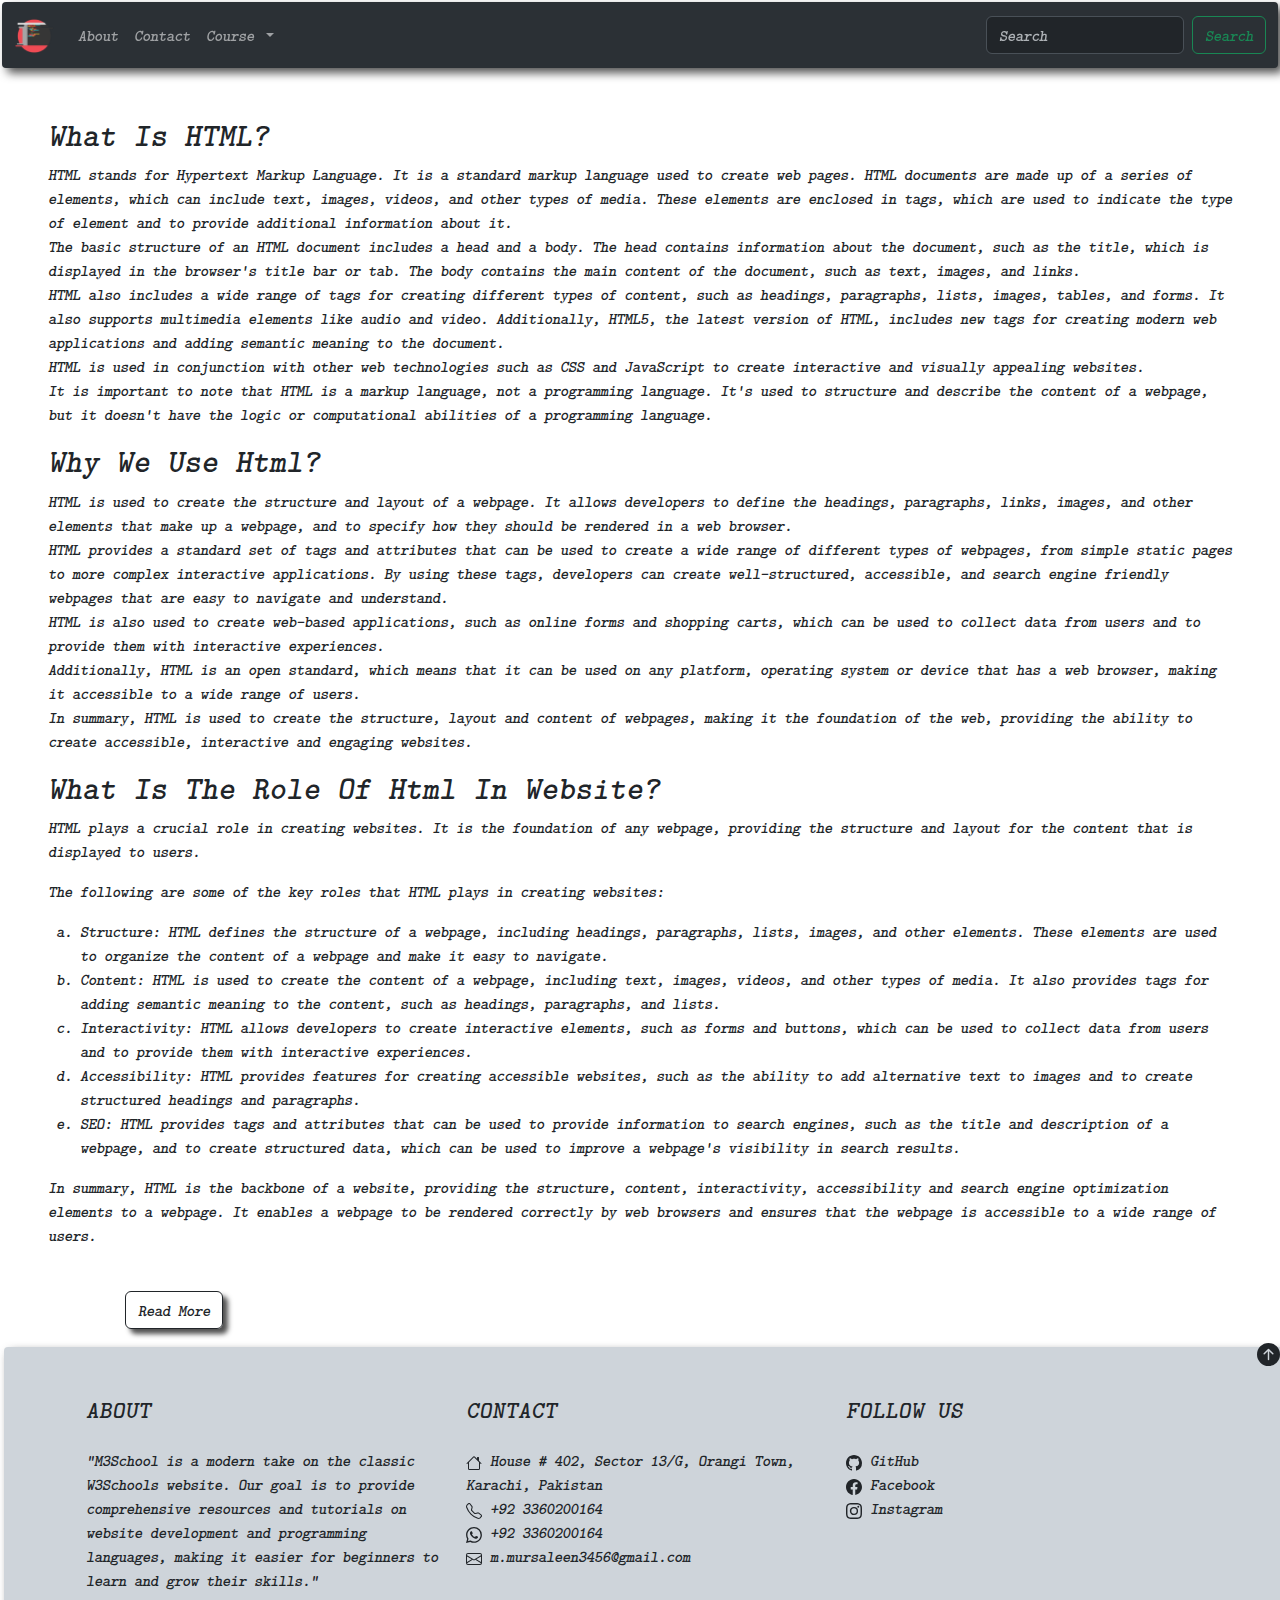
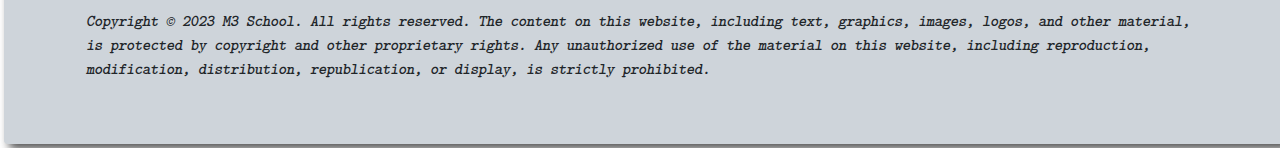
<file: pages/html.html>
<!DOCTYPE html>
<html lang="en">

<head>
    <meta charset="UTF-8">
    <meta http-equiv="X-UA-Compatible" content="IE=edge">
    <meta name="viewport" content="width=device-width, initial-scale=1.0">
    <title>HTML</title>
    <link rel="icon" type="image/x-icon" href="./../img/logo.png">
    <link rel="stylesheet" href="https://cdn.jsdelivr.net/npm/bootstrap@5.3.0-alpha1/dist/css/bootstrap.min.css">
    <link rel="stylesheet" href="../style.css">
</head>

<body>
    <!-- Navbar -->
    <nav class="rounded-1 navbar navbar-expand-lg sticky-top bg-body-tertiary navbar bg-dark" data-bs-theme="dark">
        <div class="container-fluid">
            <a class="navbar-brand" href="../index.html"><img src="../img/logo.png" alt="logo"
                    style="width: 40px; height: 40px" class="size"></a>
            <button class="navbar-toggler" type="button" data-bs-toggle="collapse"
                data-bs-target="#navbarSupportedContent" aria-controls="navbarSupportedContent" aria-expanded="false"
                aria-label="Toggle navigation">
                <span class="navbar-toggler-icon"></span>
            </button>
            <div class="collapse navbar-collapse" id="navbarSupportedContent">
                <ul class="navbar-nav me-auto mb-2 mb-lg-0">
                    <li class="nav-item">
                        <a class="nav-link" href="#">About</a>
                    </li>
                    <li class="nav-item">
                        <a class="nav-link" href="#">Contact</a>
                    </li>
                    <li class="nav-item dropdown">
                        <a class="nav-link dropdown-toggle" href="#" role="button" data-bs-toggle="dropdown"
                            aria-expanded="false">
                            Course
                        </a>
                        <ul class="dropdown-menu">
                            <li><a class="dropdown-item" href="./web_design.html">Web Designign</a></li>
                            <li><a class="dropdown-item" href="./web_development.html">Web DWeb Development</a></li>
                            <li><a class="dropdown-item" href="./html_about.html">HTMl</a></li>
                            <li><a class="dropdown-item" href="#">CSS</a></li>
                            <li><a class="dropdown-item" href="#">Bootstrap</a></li>
                            <li><a class="dropdown-item" href="#">Java Script</a></li>
                        </ul>
                    </li>
                </ul>
                <form class="d-flex" role="search">
                    <input class="form-control me-2" type="search" placeholder="Search" aria-label="Search">
                    <button class="btn btn-outline-success" type="submit">Search</button>
                </form>
            </div>
        </div>
    </nav>


    <!-- section -->
    <div class="m-5">
        <h2 id="top" class="text-capitalize">what is HTML?</h2>
        <p>HTML stands for Hypertext Markup Language. It is a standard markup language used to create web pages. HTML
            documents are made up of a series of elements, which can include text, images, videos, and other types of
            media. These elements are enclosed in tags, which are used to indicate the type of element and to provide
            additional information about it. <br>

            The basic structure of an HTML document includes a head and a body. The head contains information about the
            document, such as the title, which is displayed in the browser's title bar or tab. The body contains the
            main content of the document, such as text, images, and links. <br>

            HTML also includes a wide range of tags for creating different types of content, such as headings,
            paragraphs, lists, images, tables, and forms. It also supports multimedia elements like audio and video.
            Additionally, HTML5, the latest version of HTML, includes new tags for creating modern web applications and
            adding semantic meaning to the document. <br>

            HTML is used in conjunction with other web technologies such as CSS and JavaScript to create interactive and
            visually appealing websites. <br>

            It is important to note that HTML is a markup language, not a programming language. It's used to structure
            and describe the content of a webpage, but it doesn't have the logic or computational abilities of a
            programming language.</p>







        <h2 class=" text-capitalize">Why we use html?</h2>
        <p>HTML is used to create the structure and layout of a webpage. It allows developers to define the headings,
            paragraphs, links, images, and other elements that make up a webpage, and to specify how they should be
            rendered in a web browser. <br>

            HTML provides a standard set of tags and attributes that can be used to create a wide range of different
            types of webpages, from simple static pages to more complex interactive applications. By using these tags,
            developers can create well-structured, accessible, and search engine friendly webpages that are easy to
            navigate and understand. <br>

            HTML is also used to create web-based applications, such as online forms and shopping carts, which can be
            used to collect data from users and to provide them with interactive experiences. <br>

            Additionally, HTML is an open standard, which means that it can be used on any platform, operating system or
            device that has a web browser, making it accessible to a wide range of users. <br>

            In summary, HTML is used to create the structure, layout and content of webpages, making it the foundation
            of the web, providing the ability to create accessible, interactive and engaging websites.</p>





        <h2 class="text-capitalize">what is the role of html in website?</h2>
        <p>HTML plays a crucial role in creating websites. It is the foundation of any webpage, providing the structure
            and layout for the content that is displayed to users.</p>
        <p> The following are some of the key roles that HTML plays in creating websites:</p>
        <ul class="ul_style">
            <li>Structure: HTML defines the structure of a webpage, including headings, paragraphs, lists, images, and
                other elements. These elements are used to organize the content of a webpage and make it easy to
                navigate.</li>
            <li>Content: HTML is used to create the content of a webpage, including text, images, videos, and other
                types of media. It also provides tags for adding semantic meaning to the content, such as headings,
                paragraphs, and lists.</li>
            <li>Interactivity: HTML allows developers to create interactive elements, such as forms and buttons, which
                can be used to collect data from users and to provide them with interactive experiences.</li>
            <li>Accessibility: HTML provides features for creating accessible websites, such as the ability to add
                alternative text to images and to create structured headings and paragraphs.</li>
            <li>SEO: HTML provides tags and attributes that can be used to provide information to search engines, such
                as the title and description of a webpage, and to create structured data, which can be used to improve a
                webpage's visibility in search results.</li>
        </ul>
        <p>In summary, HTML is the backbone of a website, providing the structure, content, interactivity, accessibility
            and search engine optimization elements to a webpage. It enables a webpage to be rendered correctly by web
            browsers and ensures that the webpage is accessible to a wide range of users.</p>

        <div class="position-absolute m-1"><br><a href="./html_about.html"
                class="btn btn-outline-dark btn_1 btn_6 float-start">Read More</a></div>
    </div>
    <br><br>

    <a href="#top"> <svg xmlns="http://www.w3.org/2000/svg" width="23" height="23" fill="currentColor"
            class="position-absolute end-0 bi bi-arrow-up-circle-fill text-dark" viewBox="0 0 16 16">
            <path
                d="M16 8A8 8 0 1 0 0 8a8 8 0 0 0 16 0zm-7.5 3.5a.5.5 0 0 1-1 0V5.707L5.354 7.854a.5.5 0 1 1-.708-.708l3-3a.5.5 0 0 1 .708 0l3 3a.5.5 0 0 1-.708.708L8.5 5.707V11.5z" />
        </svg></a>
    </div>

    <!-- Footer -->


    <footer id="footer_1" class="m-1 container-fluid bg-dark-subtle rounded-1 py-5">
        <div class="container">
            <div class="row">
                <div class="col-md-4">
                    <h4 class="text-dark text-uppercase mb-4">About</h4>
                    <p class="text-dark">"M3School is a modern take on the classic W3Schools website. Our goal is
                        to provide comprehensive resources and tutorials on website development and programming
                        languages, making it easier for beginners to learn and grow their skills."</p>
                </div>
                <div class="col-md-4">
                    <h4 class="text-dark text-uppercase mb-4">Contact</h4>
                    <ul class="text-dark list-unstyled">
                        <li>
                            <svg xmlns="http://www.w3.org/2000/svg" width="16" height="16" fill="currentColor"
                                class="bi bi-house" viewBox="0 0 16 16">
                                <path
                                    d="M8.707 1.5a1 1 0 0 0-1.414 0L.646 8.146a.5.5 0 0 0 .708.708L2 8.207V13.5A1.5 1.5 0 0 0 3.5 15h9a1.5 1.5 0 0 0 1.5-1.5V8.207l.646.647a.5.5 0 0 0 .708-.708L13 5.793V2.5a.5.5 0 0 0-.5-.5h-1a.5.5 0 0 0-.5.5v1.293L8.707 1.5ZM13 7.207V13.5a.5.5 0 0 1-.5.5h-9a.5.5 0 0 1-.5-.5V7.207l5-5 5 5Z" />
                            </svg>

                            House # 402, Sector 13/G, Orangi Town, Karachi, Pakistan
                        </li>
                        <!-- call -->
                        <li><a href="tel:+92 3360200164" target="_blank" class="text-decoration-none text-dark">
                                <svg xmlns="http://www.w3.org/2000/svg" width="16" height="16" fill="currentColor"
                                    class="bi bi-telephone" viewBox="0 0 16 16">
                                    <path
                                        d="M3.654 1.328a.678.678 0 0 0-1.015-.063L1.605 2.3c-.483.484-.661 1.169-.45 1.77a17.568 17.568 0 0 0 4.168 6.608 17.569 17.569 0 0 0 6.608 4.168c.601.211 1.286.033 1.77-.45l1.034-1.034a.678.678 0 0 0-.063-1.015l-2.307-1.794a.678.678 0 0 0-.58-.122l-2.19.547a1.745 1.745 0 0 1-1.657-.459L5.482 8.062a1.745 1.745 0 0 1-.46-1.657l.548-2.19a.678.678 0 0 0-.122-.58L3.654 1.328zM1.884.511a1.745 1.745 0 0 1 2.612.163L6.29 2.98c.329.423.445.974.315 1.494l-.547 2.19a.678.678 0 0 0 .178.643l2.457 2.457a.678.678 0 0 0 .644.178l2.189-.547a1.745 1.745 0 0 1 1.494.315l2.306 1.794c.829.645.905 1.87.163 2.611l-1.034 1.034c-.74.74-1.846 1.065-2.877.702a18.634 18.634 0 0 1-7.01-4.42 18.634 18.634 0 0 1-4.42-7.009c-.362-1.03-.037-2.137.703-2.877L1.885.511z" />
                                </svg>
                                +92 3360200164</a>
                        </li>

                        <!-- whatsapp -->
                        <li><a href="https://wa.link/bj6f23" target="_blank" class="text-decoration-none text-dark">
                                <svg xmlns="http://www.w3.org/2000/svg" width="16" height="16" fill="currentColor"
                                    class="bi bi-whatsapp" viewBox="0 0 16 16">
                                    <path
                                        d="M13.601 2.326A7.854 7.854 0 0 0 7.994 0C3.627 0 .068 3.558.064 7.926c0 1.399.366 2.76 1.057 3.965L0 16l4.204-1.102a7.933 7.933 0 0 0 3.79.965h.004c4.368 0 7.926-3.558 7.93-7.93A7.898 7.898 0 0 0 13.6 2.326zM7.994 14.521a6.573 6.573 0 0 1-3.356-.92l-.24-.144-2.494.654.666-2.433-.156-.251a6.56 6.56 0 0 1-1.007-3.505c0-3.626 2.957-6.584 6.591-6.584a6.56 6.56 0 0 1 4.66 1.931 6.557 6.557 0 0 1 1.928 4.66c-.004 3.639-2.961 6.592-6.592 6.592zm3.615-4.934c-.197-.099-1.17-.578-1.353-.646-.182-.065-.315-.099-.445.099-.133.197-.513.646-.627.775-.114.133-.232.148-.43.05-.197-.1-.836-.308-1.592-.985-.59-.525-.985-1.175-1.103-1.372-.114-.198-.011-.304.088-.403.087-.088.197-.232.296-.346.1-.114.133-.198.198-.33.065-.134.034-.248-.015-.347-.05-.099-.445-1.076-.612-1.47-.16-.389-.323-.335-.445-.34-.114-.007-.247-.007-.38-.007a.729.729 0 0 0-.529.247c-.182.198-.691.677-.691 1.654 0 .977.71 1.916.81 2.049.098.133 1.394 2.132 3.383 2.992.47.205.84.326 1.129.418.475.152.904.129 1.246.08.38-.058 1.171-.48 1.338-.943.164-.464.164-.86.114-.943-.049-.084-.182-.133-.38-.232z" />
                                </svg>
                                +92 3360200164</a>
                        </li>
                        <li>
                            <a href="mailto:m.mursaleen3456@gmail.com" target="_blank"
                                class="text-decoration-none text-dark">
                                <svg xmlns="http://www.w3.org/2000/svg" width="16" height="16" fill="currentColor"
                                    class="bi bi-envelope" viewBox="0 0 16 16">
                                    <path
                                        d="M0 4a2 2 0 0 1 2-2h12a2 2 0 0 1 2 2v8a2 2 0 0 1-2 2H2a2 2 0 0 1-2-2V4Zm2-1a1 1 0 0 0-1 1v.217l7 4.2 7-4.2V4a1 1 0 0 0-1-1H2Zm13 2.383-4.708 2.825L15 11.105V5.383Zm-.034 6.876-5.64-3.471L8 9.583l-1.326-.795-5.64 3.47A1 1 0 0 0 2 13h12a1 1 0 0 0 .966-.741ZM1 11.105l4.708-2.897L1 5.383v5.722Z" />
                                </svg>
                                m.mursaleen3456@gmail.com</a>
                        </li>
                    </ul>
                </div>


                <!-- Social Media -->

                <div class="col-md-4">
                    <h4 class="text-dark text-uppercase mb-4">Follow Us</h4>

                    <ul class="text-dark list-unstyled">

                        <!-- GitHub -->
                        <li>
                            <a href="https://github.com/Mursaleen00 " target="_blank"
                                class="text-decoration-none text-dark">
                                <svg xmlns="http://www.w3.org/2000/svg" width="16" height="16" fill="currentColor"
                                    class="bi bi-github" viewBox="0 0 16 16">
                                    <path
                                        d="M8 0C3.58 0 0 3.58 0 8c0 3.54 2.29 6.53 5.47 7.59.4.07.55-.17.55-.38 0-.19-.01-.82-.01-1.49-2.01.37-2.53-.49-2.69-.94-.09-.23-.48-.94-.82-1.13-.28-.15-.68-.52-.01-.53.63-.01 1.08.58 1.23.82.72 1.21 1.87.87 2.33.66.07-.52.28-.87.51-1.07-1.78-.2-3.64-.89-3.64-3.95 0-.87.31-1.59.82-2.15-.08-.2-.36-1.02.08-2.12 0 0 .67-.21 2.2.82.64-.18 1.32-.27 2-.27.68 0 1.36.09 2 .27 1.53-1.04 2.2-.82 2.2-.82.44 1.1.16 1.92.08 2.12.51.56.82 1.27.82 2.15 0 3.07-1.87 3.75-3.65 3.95.29.25.54.73.54 1.48 0 1.07-.01 1.93-.01 2.2 0 .21.15.46.55.38A8.012 8.012 0 0 0 16 8c0-4.42-3.58-8-8-8z" />
                                </svg>
                                GitHub
                            </a>
                        </li>
                        <!-- call -->
                        <li>
                            <a href="https://www.facebook.com/mursaleen.ansari.75457?mibextid=ZbWKwL" target="_blank"
                                class="text-decoration-none text-dark">
                                <svg xmlns="http://www.w3.org/2000/svg" width="16" height="16" fill="currentColor"
                                    class="bi bi-facebook" viewBox="0 0 16 16">
                                    <path
                                        d="M16 8.049c0-4.446-3.582-8.05-8-8.05C3.58 0-.002 3.603-.002 8.05c0 4.017 2.926 7.347 6.75 7.951v-5.625h-2.03V8.05H6.75V6.275c0-2.017 1.195-3.131 3.022-3.131.876 0 1.791.157 1.791.157v1.98h-1.009c-.993 0-1.303.621-1.303 1.258v1.51h2.218l-.354 2.326H9.25V16c3.824-.604 6.75-3.934 6.75-7.951z" />
                                </svg>
                                Facebook
                            </a>
                        </li>

                        <!-- whatsapp -->
                        <li>
                            <a href="https://www.instagram.com/m.mursaleenansari/" target="_blank"
                                class="text-decoration-none text-dark">
                                <svg xmlns="http://www.w3.org/2000/svg" width="16" height="16" fill="currentColor"
                                    class="bi bi-instagram" viewBox="0 0 16 16">
                                    <path
                                        d="M8 0C5.829 0 5.556.01 4.703.048 3.85.088 3.269.222 2.76.42a3.917 3.917 0 0 0-1.417.923A3.927 3.927 0 0 0 .42 2.76C.222 3.268.087 3.85.048 4.7.01 5.555 0 5.827 0 8.001c0 2.172.01 2.444.048 3.297.04.852.174 1.433.372 1.942.205.526.478.972.923 1.417.444.445.89.719 1.416.923.51.198 1.09.333 1.942.372C5.555 15.99 5.827 16 8 16s2.444-.01 3.298-.048c.851-.04 1.434-.174 1.943-.372a3.916 3.916 0 0 0 1.416-.923c.445-.445.718-.891.923-1.417.197-.509.332-1.09.372-1.942C15.99 10.445 16 10.173 16 8s-.01-2.445-.048-3.299c-.04-.851-.175-1.433-.372-1.941a3.926 3.926 0 0 0-.923-1.417A3.911 3.911 0 0 0 13.24.42c-.51-.198-1.092-.333-1.943-.372C10.443.01 10.172 0 7.998 0h.003zm-.717 1.442h.718c2.136 0 2.389.007 3.232.046.78.035 1.204.166 1.486.275.373.145.64.319.92.599.28.28.453.546.598.92.11.281.24.705.275 1.485.039.843.047 1.096.047 3.231s-.008 2.389-.047 3.232c-.035.78-.166 1.203-.275 1.485a2.47 2.47 0 0 1-.599.919c-.28.28-.546.453-.92.598-.28.11-.704.24-1.485.276-.843.038-1.096.047-3.232.047s-2.39-.009-3.233-.047c-.78-.036-1.203-.166-1.485-.276a2.478 2.478 0 0 1-.92-.598 2.48 2.48 0 0 1-.6-.92c-.109-.281-.24-.705-.275-1.485-.038-.843-.046-1.096-.046-3.233 0-2.136.008-2.388.046-3.231.036-.78.166-1.204.276-1.486.145-.373.319-.64.599-.92.28-.28.546-.453.92-.598.282-.11.705-.24 1.485-.276.738-.034 1.024-.044 2.515-.045v.002zm4.988 1.328a.96.96 0 1 0 0 1.92.96.96 0 0 0 0-1.92zm-4.27 1.122a4.109 4.109 0 1 0 0 8.217 4.109 4.109 0 0 0 0-8.217zm0 1.441a2.667 2.667 0 1 1 0 5.334 2.667 2.667 0 0 1 0-5.334z" />
                                </svg>
                                Instagram
                            </a>
                        </li>
                    </ul>
                </div>
            </div>
        </div>
        <p class="container">
            Copyright © 2023 M3 School. All rights reserved. The content on this website, including text, graphics, images, logos, and other material, is protected by copyright and other proprietary rights. Any unauthorized use of the material on this website, including reproduction, modification, distribution, republication, or display, is strictly prohibited.</p>
    </footer>

    <script src="https://cdn.jsdelivr.net/npm/bootstrap@5.3.0-alpha1/dist/js/bootstrap.bundle.min.js"
        integrity="sha384-w76AqPfDkMBDXo30jS1Sgez6pr3x5MlQ1ZAGC+nuZB+EYdgRZgiwxhTBTkF7CXvN" crossorigin="anonymous">
        </script>
</body>

</html>
</file>
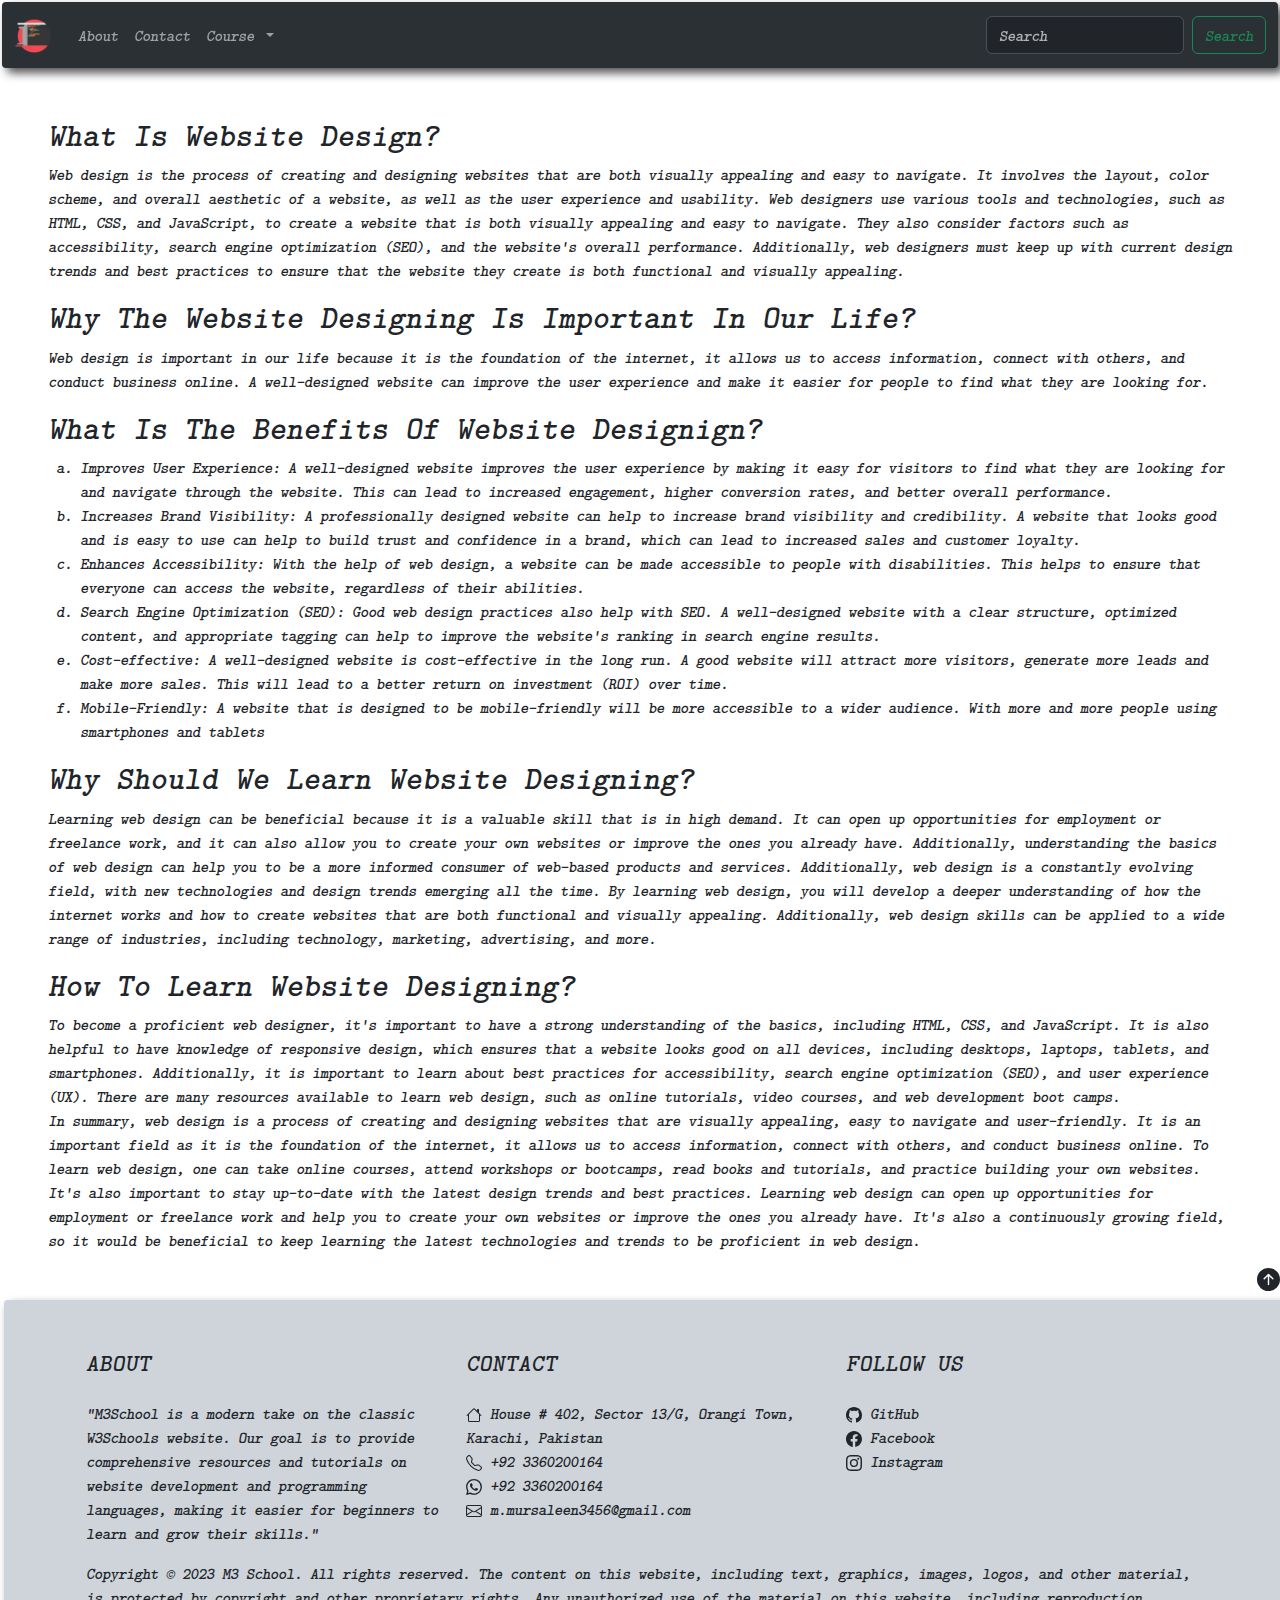
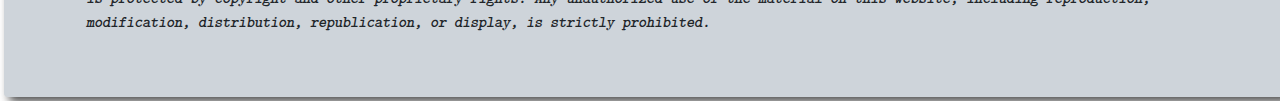
<file: pages/web_design.html>
<!DOCTYPE html>
<html lang="en">

<head>
    <meta charset="UTF-8">
    <meta http-equiv="X-UA-Compatible" content="IE=edge">
    <meta name="viewport" content="width=device-width, initial-scale=1.0">
    <title>Web Design</title>
    <link rel="icon" type="image/x-icon" href="./../img/logo.png">

    <link rel="stylesheet" href="https://cdn.jsdelivr.net/npm/bootstrap@5.3.0-alpha1/dist/css/bootstrap.min.css">
    <link rel="stylesheet" href="../style.css">
</head>

<body>
    <!-- Navbar -->
    <nav class="rounded-1 navbar navbar-expand-lg sticky-top bg-body-tertiary navbar bg-dark" data-bs-theme="dark">
        <div class="container-fluid">
            <a class="navbar-brand" href="../index.html"><img src="../img/logo.png" alt="logo"
                    style="width: 40px; height: 40px" class="size"></a>
            <button class="navbar-toggler" type="button" data-bs-toggle="collapse"
                data-bs-target="#navbarSupportedContent" aria-controls="navbarSupportedContent" aria-expanded="false"
                aria-label="Toggle navigation">
                <span class="navbar-toggler-icon"></span>
            </button>
            <div class="collapse navbar-collapse" id="navbarSupportedContent">
                <ul class="navbar-nav me-auto mb-2 mb-lg-0">
                    <li class="nav-item">
                        <a class="nav-link" href="#">About</a>
                    </li>
                    <li class="nav-item">
                        <a class="nav-link" href="#">Contact</a>
                    </li>
                    <li class="nav-item dropdown">
                        <a class="nav-link dropdown-toggle" href="#" role="button" data-bs-toggle="dropdown"
                            aria-expanded="false">
                            Course
                        </a>
                        <ul class="dropdown-menu">
                            <li><a class="dropdown-item" href="./web_development.html">Web Development</a></li>
                            <li><a class="dropdown-item" href="./html_about.html">HTMl</a></li>
                            <li><a class="dropdown-item" href="#">CSS</a></li>
                            <li><a class="dropdown-item" href="#">Bootstrap</a></li>
                            <li><a class="dropdown-item" href="#">Java Script</a></li>
                        </ul>
                    </li>
                </ul>
                <form class="d-flex" role="search">
                    <input class="form-control me-2" type="search" placeholder="Search" aria-label="Search">
                    <button class="btn btn-outline-success" type="submit">Search</button>
                </form>
            </div>
        </div>
    </nav>


    <!-- section -->
    <div class="m-5">
        <h2 id="top" class="text-capitalize">What is Website Design?</h2>
        <p>Web design is the process of creating and designing websites that are both visually appealing and easy to
            navigate. It involves the layout, color scheme, and overall aesthetic of a website, as well as the user
            experience and usability. Web designers use various tools and technologies, such as HTML, CSS, and
            JavaScript, to create a website that is both visually appealing and easy to navigate. They also consider
            factors such as accessibility, search engine optimization (SEO), and the website's overall performance.
            Additionally, web designers must keep up with current design trends and best practices to ensure that the
            website they create is both functional and visually appealing.</p>





        <h2 class=" text-capitalize">Why the Website designing is Important in Our Life?</h2>
        <p>Web design is important in our life because it is the foundation of the internet, it allows us to access
            information, connect with others, and conduct business online. A well-designed website can improve the user
            experience and make it easier for people to find what they are looking for.</p>






        <h2 class="text-capitalize">what is the Benefits of Website Designign?</h2>
        <ul class="ul_style">
            <li>Improves User Experience: A well-designed website improves the user experience by making it easy for
                visitors
                to find what they are looking for and navigate through the website. This can lead to increased
                engagement,
                higher conversion rates, and better overall performance.</li>
            <li>Increases Brand Visibility: A professionally designed website can help to increase brand visibility and
                credibility. A website that looks good and is easy to use can help to build trust and confidence in a
                brand,
                which can lead to increased sales and customer loyalty.</li>
            <li>Enhances Accessibility: With the help of web design, a website can be made accessible to people with
                disabilities. This helps to ensure that everyone can access the website, regardless of their abilities.
            </li>
            <li>Search Engine Optimization (SEO): Good web design practices also help with SEO. A well-designed website
                with
                a clear structure, optimized content, and appropriate tagging can help to improve the website's ranking
                in
                search engine results.</li>
            <li>Cost-effective: A well-designed website is cost-effective in the long run. A good website will attract
                more
                visitors, generate more leads and make more sales. This will lead to a better return on investment (ROI)
                over time.</li>
            <li>Mobile-Friendly: A website that is designed to be mobile-friendly will be more accessible to a wider
                audience. With more and more people using smartphones and tablets</li>
        </ul>





        <h2 class="text-capitalize">Why Should We Learn Website Designing?</h2>
        <P>Learning web design can be beneficial because it is a valuable skill that is in high demand. It can open up
            opportunities for employment or freelance work, and it can also allow you to create your own websites or
            improve the ones you already have. Additionally, understanding the basics of web design can help you to be a
            more informed consumer of web-based products and services. Additionally, web design is a constantly evolving
            field, with new technologies and design trends emerging all the time. By learning web design, you will
            develop a deeper understanding of how the internet works and how to create websites that are both functional
            and visually appealing. Additionally, web design skills can be applied to a wide range of industries,
            including technology, marketing, advertising, and more.</P>




        <h2 class="text-capitalize">How to Learn Website Designing?</h2>
        <P>To become a proficient web designer, it's important to have a strong understanding of the basics, including
            HTML, CSS, and JavaScript. It is also helpful to have knowledge of responsive design, which ensures that a
            website looks good on all devices, including desktops, laptops, tablets, and smartphones. Additionally, it
            is important to learn about best practices for accessibility, search engine optimization (SEO), and user
            experience (UX). There are many resources available to learn web design, such as online tutorials, video
            courses, and web development boot camps. <br>

            In summary, web design is a process of creating and designing websites that are visually appealing, easy to
            navigate and user-friendly. It is an important field as it is the foundation of the internet, it allows us
            to access information, connect with others, and conduct business online. To learn web design, one can take
            online courses, attend workshops or bootcamps, read books and tutorials, and practice building your own
            websites. It's also important to stay up-to-date with the latest design trends and best practices. Learning
            web design can open up opportunities for employment or freelance work and help you to create your own
            websites or improve the ones you already have. It's also a continuously growing field, so it would be
            beneficial to keep learning the latest technologies and trends to be proficient in web design.</P>



        <a href="#top"> <svg xmlns="http://www.w3.org/2000/svg" width="23" height="23" fill="currentColor"
                class="position-absolute end-0 bi bi-arrow-up-circle-fill text-dark" viewBox="0 0 16 16">
                <path
                    d="M16 8A8 8 0 1 0 0 8a8 8 0 0 0 16 0zm-7.5 3.5a.5.5 0 0 1-1 0V5.707L5.354 7.854a.5.5 0 1 1-.708-.708l3-3a.5.5 0 0 1 .708 0l3 3a.5.5 0 0 1-.708.708L8.5 5.707V11.5z" />
            </svg></a>
    </div>


    <!-- Footer -->


    <footer id="footer_1" class="m-1 container-fluid bg-dark-subtle rounded-1 py-5">
        <div class="container">
            <div class="row">
                <div class="col-md-4">
                    <h4 class="text-dark text-uppercase mb-4">About</h4>
                    <p class="text-dark ">"M3School is a modern take on the classic W3Schools website. Our goal is
                        to provide comprehensive resources and tutorials on website development and programming
                        languages, making it easier for beginners to learn and grow their skills."</p>
                </div>
                <div class="col-md-4">
                    <h4 class="text-dark text-uppercase mb-4">Contact</h4>
                    <ul class="text-dark list-unstyled">
                        <li>
                            <svg xmlns="http://www.w3.org/2000/svg" width="16" height="16" fill="currentColor"
                                class="bi bi-house" viewBox="0 0 16 16">
                                <path
                                    d="M8.707 1.5a1 1 0 0 0-1.414 0L.646 8.146a.5.5 0 0 0 .708.708L2 8.207V13.5A1.5 1.5 0 0 0 3.5 15h9a1.5 1.5 0 0 0 1.5-1.5V8.207l.646.647a.5.5 0 0 0 .708-.708L13 5.793V2.5a.5.5 0 0 0-.5-.5h-1a.5.5 0 0 0-.5.5v1.293L8.707 1.5ZM13 7.207V13.5a.5.5 0 0 1-.5.5h-9a.5.5 0 0 1-.5-.5V7.207l5-5 5 5Z" />
                            </svg>

                            House # 402, Sector 13/G, Orangi Town, Karachi, Pakistan
                        </li>
                        <!-- call -->
                        <li><a href="tel:+92 3360200164" target="_blank" class="text-decoration-none text-dark">
                                <svg xmlns="http://www.w3.org/2000/svg" width="16" height="16" fill="currentColor"
                                    class="bi bi-telephone" viewBox="0 0 16 16">
                                    <path
                                        d="M3.654 1.328a.678.678 0 0 0-1.015-.063L1.605 2.3c-.483.484-.661 1.169-.45 1.77a17.568 17.568 0 0 0 4.168 6.608 17.569 17.569 0 0 0 6.608 4.168c.601.211 1.286.033 1.77-.45l1.034-1.034a.678.678 0 0 0-.063-1.015l-2.307-1.794a.678.678 0 0 0-.58-.122l-2.19.547a1.745 1.745 0 0 1-1.657-.459L5.482 8.062a1.745 1.745 0 0 1-.46-1.657l.548-2.19a.678.678 0 0 0-.122-.58L3.654 1.328zM1.884.511a1.745 1.745 0 0 1 2.612.163L6.29 2.98c.329.423.445.974.315 1.494l-.547 2.19a.678.678 0 0 0 .178.643l2.457 2.457a.678.678 0 0 0 .644.178l2.189-.547a1.745 1.745 0 0 1 1.494.315l2.306 1.794c.829.645.905 1.87.163 2.611l-1.034 1.034c-.74.74-1.846 1.065-2.877.702a18.634 18.634 0 0 1-7.01-4.42 18.634 18.634 0 0 1-4.42-7.009c-.362-1.03-.037-2.137.703-2.877L1.885.511z" />
                                </svg>
                                +92 3360200164</a>
                        </li>

                        <!-- whatsapp -->
                        <li><a href="https://wa.link/bj6f23" target="_blank" class="text-decoration-none text-dark">
                                <svg xmlns="http://www.w3.org/2000/svg" width="16" height="16" fill="currentColor"
                                    class="bi bi-whatsapp" viewBox="0 0 16 16">
                                    <path
                                        d="M13.601 2.326A7.854 7.854 0 0 0 7.994 0C3.627 0 .068 3.558.064 7.926c0 1.399.366 2.76 1.057 3.965L0 16l4.204-1.102a7.933 7.933 0 0 0 3.79.965h.004c4.368 0 7.926-3.558 7.93-7.93A7.898 7.898 0 0 0 13.6 2.326zM7.994 14.521a6.573 6.573 0 0 1-3.356-.92l-.24-.144-2.494.654.666-2.433-.156-.251a6.56 6.56 0 0 1-1.007-3.505c0-3.626 2.957-6.584 6.591-6.584a6.56 6.56 0 0 1 4.66 1.931 6.557 6.557 0 0 1 1.928 4.66c-.004 3.639-2.961 6.592-6.592 6.592zm3.615-4.934c-.197-.099-1.17-.578-1.353-.646-.182-.065-.315-.099-.445.099-.133.197-.513.646-.627.775-.114.133-.232.148-.43.05-.197-.1-.836-.308-1.592-.985-.59-.525-.985-1.175-1.103-1.372-.114-.198-.011-.304.088-.403.087-.088.197-.232.296-.346.1-.114.133-.198.198-.33.065-.134.034-.248-.015-.347-.05-.099-.445-1.076-.612-1.47-.16-.389-.323-.335-.445-.34-.114-.007-.247-.007-.38-.007a.729.729 0 0 0-.529.247c-.182.198-.691.677-.691 1.654 0 .977.71 1.916.81 2.049.098.133 1.394 2.132 3.383 2.992.47.205.84.326 1.129.418.475.152.904.129 1.246.08.38-.058 1.171-.48 1.338-.943.164-.464.164-.86.114-.943-.049-.084-.182-.133-.38-.232z" />
                                </svg>
                                +92 3360200164</a>
                        </li>
                        <li>
                            <a href="mailto:m.mursaleen3456@gmail.com" target="_blank"
                                class="text-decoration-none text-dark">
                                <svg xmlns="http://www.w3.org/2000/svg" width="16" height="16" fill="currentColor"
                                    class="bi bi-envelope" viewBox="0 0 16 16">
                                    <path
                                        d="M0 4a2 2 0 0 1 2-2h12a2 2 0 0 1 2 2v8a2 2 0 0 1-2 2H2a2 2 0 0 1-2-2V4Zm2-1a1 1 0 0 0-1 1v.217l7 4.2 7-4.2V4a1 1 0 0 0-1-1H2Zm13 2.383-4.708 2.825L15 11.105V5.383Zm-.034 6.876-5.64-3.471L8 9.583l-1.326-.795-5.64 3.47A1 1 0 0 0 2 13h12a1 1 0 0 0 .966-.741ZM1 11.105l4.708-2.897L1 5.383v5.722Z" />
                                </svg>
                                m.mursaleen3456@gmail.com</a>
                        </li>
                    </ul>
                </div>

                

                <!-- Social Media -->

                <div class="col-md-4">
                    <h4 class="text-dark text-uppercase mb-4">Follow Us</h4>

                    <ul class="text-dark list-unstyled">

                        <!-- GitHub -->
                        <li>
                            <a href="https://github.com/Mursaleen00 " target="_blank"
                                class="text-decoration-none text-dark">
                                <svg xmlns="http://www.w3.org/2000/svg" width="16" height="16" fill="currentColor"
                                    class="bi bi-github" viewBox="0 0 16 16">
                                    <path
                                        d="M8 0C3.58 0 0 3.58 0 8c0 3.54 2.29 6.53 5.47 7.59.4.07.55-.17.55-.38 0-.19-.01-.82-.01-1.49-2.01.37-2.53-.49-2.69-.94-.09-.23-.48-.94-.82-1.13-.28-.15-.68-.52-.01-.53.63-.01 1.08.58 1.23.82.72 1.21 1.87.87 2.33.66.07-.52.28-.87.51-1.07-1.78-.2-3.64-.89-3.64-3.95 0-.87.31-1.59.82-2.15-.08-.2-.36-1.02.08-2.12 0 0 .67-.21 2.2.82.64-.18 1.32-.27 2-.27.68 0 1.36.09 2 .27 1.53-1.04 2.2-.82 2.2-.82.44 1.1.16 1.92.08 2.12.51.56.82 1.27.82 2.15 0 3.07-1.87 3.75-3.65 3.95.29.25.54.73.54 1.48 0 1.07-.01 1.93-.01 2.2 0 .21.15.46.55.38A8.012 8.012 0 0 0 16 8c0-4.42-3.58-8-8-8z" />
                                </svg>
                                GitHub
                            </a>
                        </li>
                        <!-- call -->
                        <li>
                            <a href="https://www.facebook.com/mursaleen.ansari.75457?mibextid=ZbWKwL" target="_blank"
                                class="text-decoration-none text-dark">
                                <svg xmlns="http://www.w3.org/2000/svg" width="16" height="16" fill="currentColor"
                                    class="bi bi-facebook" viewBox="0 0 16 16">
                                    <path
                                        d="M16 8.049c0-4.446-3.582-8.05-8-8.05C3.58 0-.002 3.603-.002 8.05c0 4.017 2.926 7.347 6.75 7.951v-5.625h-2.03V8.05H6.75V6.275c0-2.017 1.195-3.131 3.022-3.131.876 0 1.791.157 1.791.157v1.98h-1.009c-.993 0-1.303.621-1.303 1.258v1.51h2.218l-.354 2.326H9.25V16c3.824-.604 6.75-3.934 6.75-7.951z" />
                                </svg>
                                Facebook
                            </a>
                        </li>

                        <!-- whatsapp -->
                        <li>
                            <a href="https://www.instagram.com/m.mursaleenansari/" target="_blank"
                                class="text-decoration-none text-dark">
                                <svg xmlns="http://www.w3.org/2000/svg" width="16" height="16" fill="currentColor"
                                    class="bi bi-instagram" viewBox="0 0 16 16">
                                    <path
                                        d="M8 0C5.829 0 5.556.01 4.703.048 3.85.088 3.269.222 2.76.42a3.917 3.917 0 0 0-1.417.923A3.927 3.927 0 0 0 .42 2.76C.222 3.268.087 3.85.048 4.7.01 5.555 0 5.827 0 8.001c0 2.172.01 2.444.048 3.297.04.852.174 1.433.372 1.942.205.526.478.972.923 1.417.444.445.89.719 1.416.923.51.198 1.09.333 1.942.372C5.555 15.99 5.827 16 8 16s2.444-.01 3.298-.048c.851-.04 1.434-.174 1.943-.372a3.916 3.916 0 0 0 1.416-.923c.445-.445.718-.891.923-1.417.197-.509.332-1.09.372-1.942C15.99 10.445 16 10.173 16 8s-.01-2.445-.048-3.299c-.04-.851-.175-1.433-.372-1.941a3.926 3.926 0 0 0-.923-1.417A3.911 3.911 0 0 0 13.24.42c-.51-.198-1.092-.333-1.943-.372C10.443.01 10.172 0 7.998 0h.003zm-.717 1.442h.718c2.136 0 2.389.007 3.232.046.78.035 1.204.166 1.486.275.373.145.64.319.92.599.28.28.453.546.598.92.11.281.24.705.275 1.485.039.843.047 1.096.047 3.231s-.008 2.389-.047 3.232c-.035.78-.166 1.203-.275 1.485a2.47 2.47 0 0 1-.599.919c-.28.28-.546.453-.92.598-.28.11-.704.24-1.485.276-.843.038-1.096.047-3.232.047s-2.39-.009-3.233-.047c-.78-.036-1.203-.166-1.485-.276a2.478 2.478 0 0 1-.92-.598 2.48 2.48 0 0 1-.6-.92c-.109-.281-.24-.705-.275-1.485-.038-.843-.046-1.096-.046-3.233 0-2.136.008-2.388.046-3.231.036-.78.166-1.204.276-1.486.145-.373.319-.64.599-.92.28-.28.546-.453.92-.598.282-.11.705-.24 1.485-.276.738-.034 1.024-.044 2.515-.045v.002zm4.988 1.328a.96.96 0 1 0 0 1.92.96.96 0 0 0 0-1.92zm-4.27 1.122a4.109 4.109 0 1 0 0 8.217 4.109 4.109 0 0 0 0-8.217zm0 1.441a2.667 2.667 0 1 1 0 5.334 2.667 2.667 0 0 1 0-5.334z"/>
                                </svg>
                                Instagram
                            </a>
                        </li>
                    </ul>
                </div>
            </div>
        </div>
        <p class="container">Copyright © 2023 M3 School. All rights reserved. The content on this website, including text, graphics, images, logos, and other material, is protected by copyright and other proprietary rights. Any unauthorized use of the material on this website, including reproduction, modification, distribution, republication, or display, is strictly prohibited.</p>
    </footer>

    <script src="https://cdn.jsdelivr.net/npm/bootstrap@5.3.0-alpha1/dist/js/bootstrap.bundle.min.js"
        integrity="sha384-w76AqPfDkMBDXo30jS1Sgez6pr3x5MlQ1ZAGC+nuZB+EYdgRZgiwxhTBTkF7CXvN" crossorigin="anonymous">
        </script>
</body>

</html>
</file>
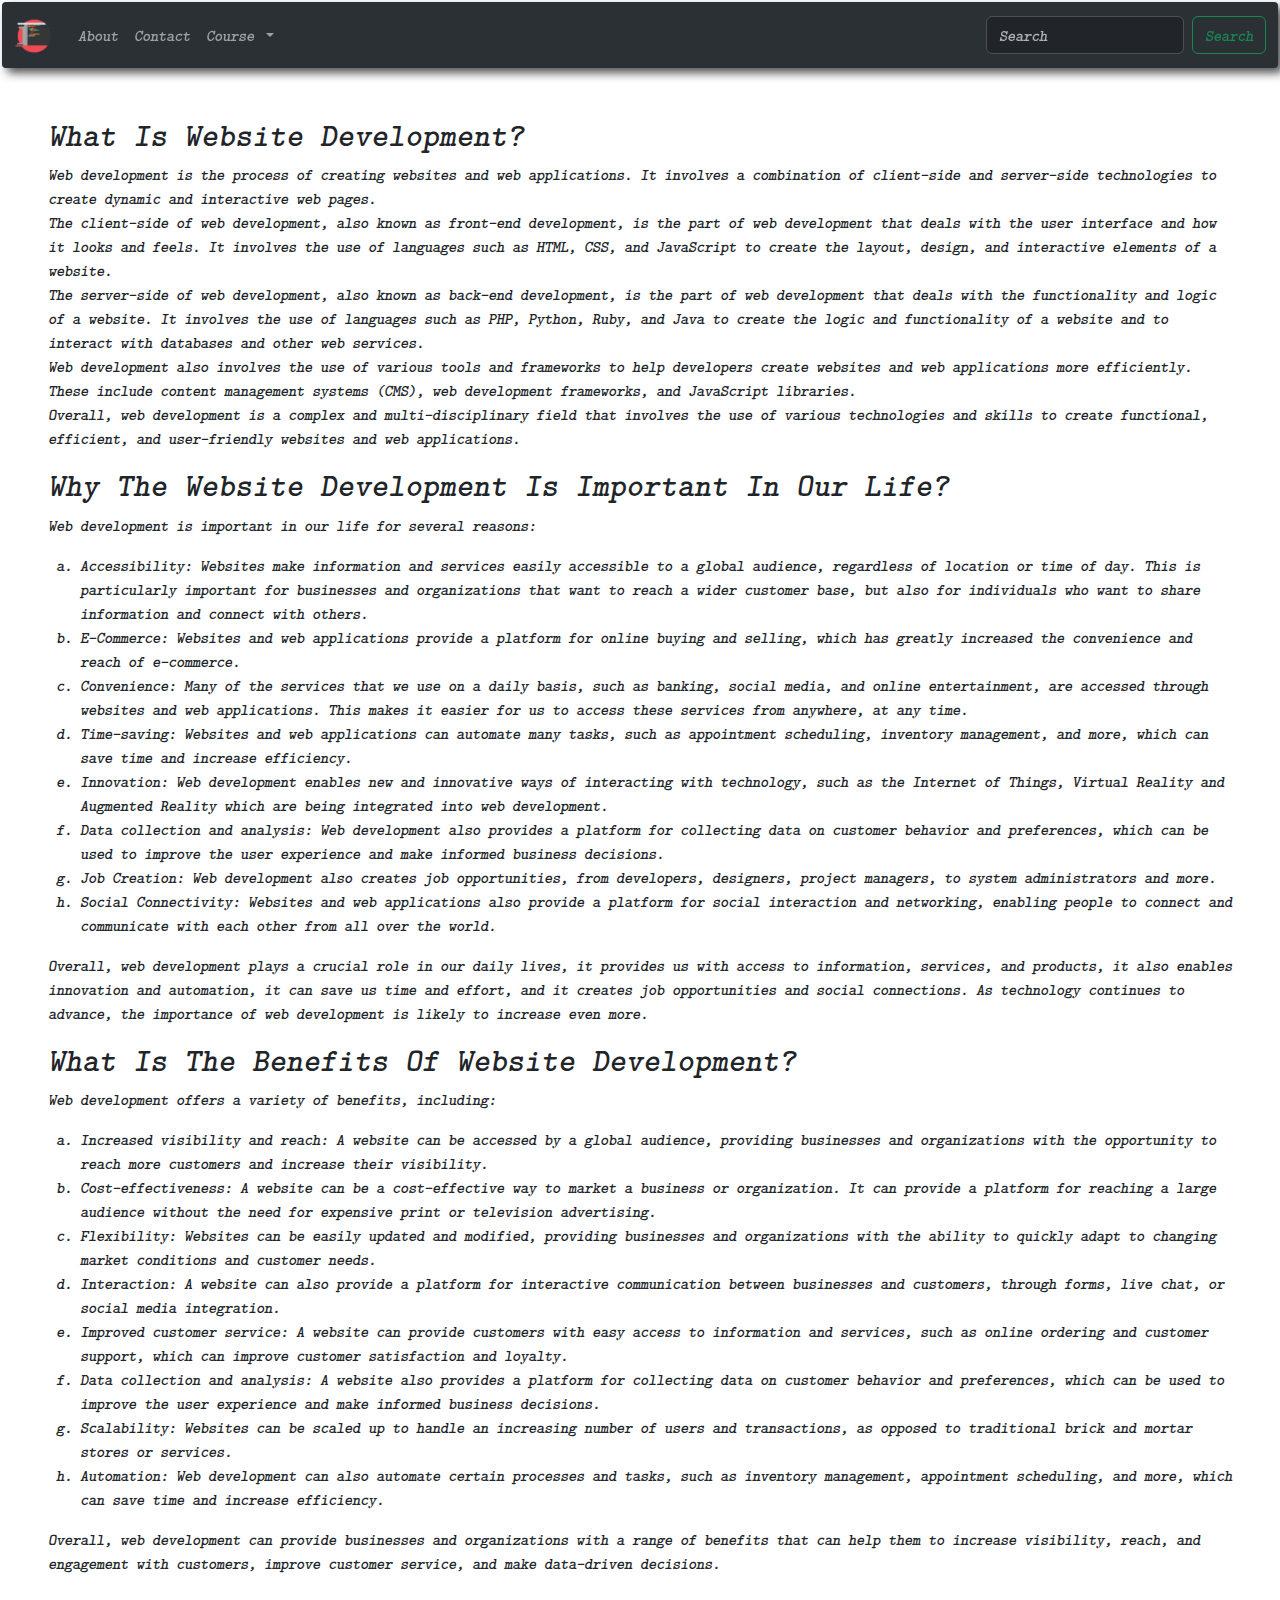
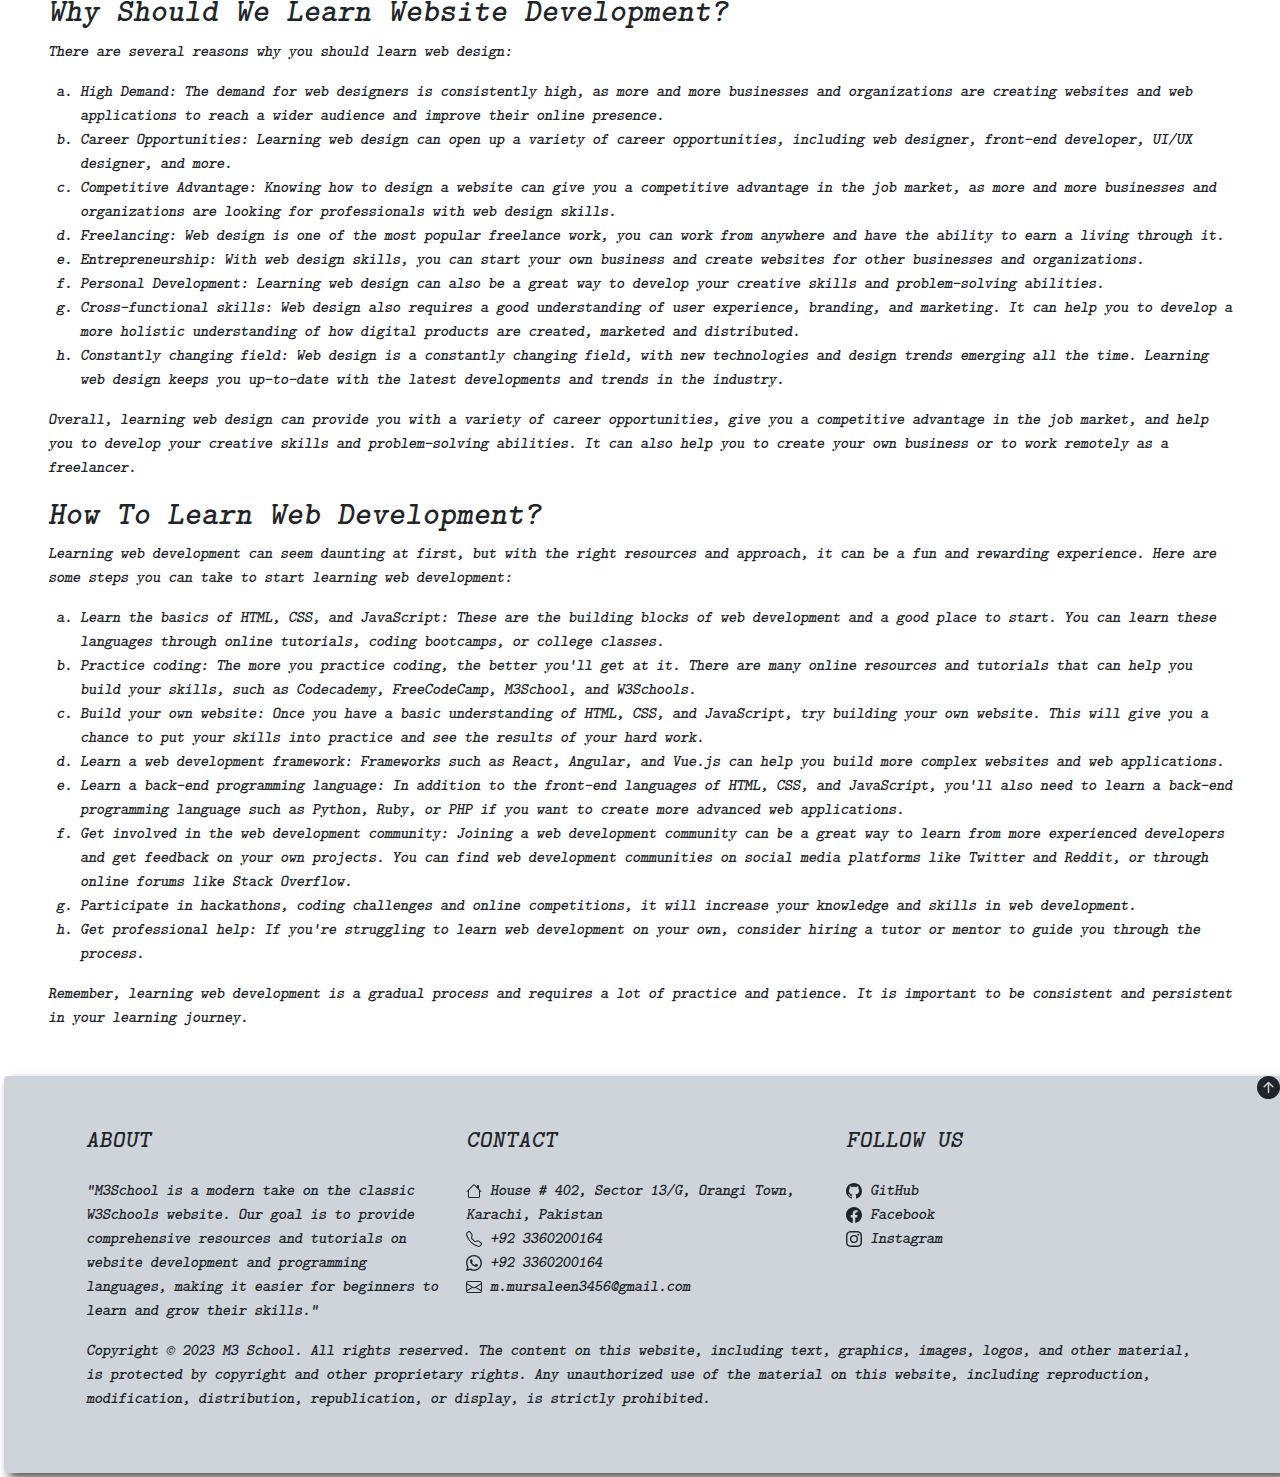
<file: pages/web_development.html>
<!DOCTYPE html>
<html lang="en">

<head>
    <meta charset="UTF-8">
    <meta http-equiv="X-UA-Compatible" content="IE=edge">
    <meta name="viewport" content="width=device-width, initial-scale=1.0">
    <title>Web Development</title>
    <link rel="icon" type="image/x-icon" href="./../img/logo.png">
    <link rel="stylesheet" href="https://cdn.jsdelivr.net/npm/bootstrap@5.3.0-alpha1/dist/css/bootstrap.min.css">
    <link rel="stylesheet" href="../style.css">
</head>

<body>
    <!-- Navbar -->
    <nav class="rounded-1 navbar navbar-expand-lg sticky-top bg-body-tertiary navbar bg-dark" data-bs-theme="dark">
        <div class="container-fluid">
            <a class="navbar-brand" href="../index.html"><img src="../img/logo.png" alt="logo"
                    style="width: 40px; height: 40px" class="size"></a>
            <button class="navbar-toggler" type="button" data-bs-toggle="collapse"
                data-bs-target="#navbarSupportedContent" aria-controls="navbarSupportedContent" aria-expanded="false"
                aria-label="Toggle navigation">
                <span class="navbar-toggler-icon"></span>
            </button>
            <div class="collapse navbar-collapse" id="navbarSupportedContent">
                <ul class="navbar-nav me-auto mb-2 mb-lg-0">
                    <li class="nav-item">
                        <a class="nav-link" href="#">About</a>
                    </li>
                    <li class="nav-item">
                        <a class="nav-link" href="#">Contact</a>
                    </li>
                    <li class="nav-item dropdown">
                        <a class="nav-link dropdown-toggle" href="#" role="button" data-bs-toggle="dropdown"
                            aria-expanded="false">
                            Course
                        </a>
                        <ul class="dropdown-menu">
                            <li><a class="dropdown-item" href="./web_design.html">Web Designign?</a></li>
                            <li><a class="dropdown-item" href="./html_about.html">HTMl</a></li>
                            <li><a class="dropdown-item" href="#">CSS</a></li>
                            <li><a class="dropdown-item" href="#">Bootstrap</a></li>
                            <li><a class="dropdown-item" href="#">Java Script</a></li>
                        </ul>
                    </li>
                </ul>
                <form class="d-flex" role="search">
                    <input class="form-control me-2" type="search" placeholder="Search" aria-label="Search">
                    <button class="btn btn-outline-success" type="submit">Search</button>
                </form>
            </div>
        </div>
    </nav>


    <!-- section -->
    <div class="m-5">
        <h2 id="top" class="text-capitalize">what is website development?</h2>
        <p>Web development is the process of creating websites and web applications. It involves a combination of
            client-side and server-side technologies to create dynamic and interactive web pages. <br>

            The client-side of web development, also known as front-end development, is the part of web development that
            deals with the user interface and how it looks and feels. It involves the use of languages such as HTML,
            CSS, and JavaScript to create the layout, design, and interactive elements of a website. <br>

            The server-side of web development, also known as back-end development, is the part of web development that
            deals with the functionality and logic of a website. It involves the use of languages such as PHP, Python,
            Ruby, and Java to create the logic and functionality of a website and to interact with databases and other
            web services. <br>

            Web development also involves the use of various tools and frameworks to help developers create websites and
            web applications more efficiently. These include content management systems (CMS), web development
            frameworks, and JavaScript libraries. <br>

            Overall, web development is a complex and multi-disciplinary field that involves the use of various
            technologies and skills to create functional, efficient, and user-friendly websites and web applications.
        </p>







        <h2 class=" text-capitalize">Why the Website development is Important in Our Life?</h2>
        <p>Web development is important in our life for several reasons:</p>
        <ul class="ul_style">
            <li>Accessibility: Websites make information and services easily accessible to a global audience, regardless
                of location or time of day. This is particularly important for businesses and organizations that want to
                reach a wider customer base, but also for individuals who want to share information and connect with
                others.</li>
            <li>E-Commerce: Websites and web applications provide a platform for online buying and selling, which has
                greatly increased the convenience and reach of e-commerce.</li>
            <li>Convenience: Many of the services that we use on a daily basis, such as banking, social media, and
                online entertainment, are accessed through websites and web applications. This makes it easier for us to
                access these services from anywhere, at any time.</li>
            <li>Time-saving: Websites and web applications can automate many tasks, such as appointment scheduling,
                inventory management, and more, which can save time and increase efficiency.</li>
            <li>Innovation: Web development enables new and innovative ways of interacting with technology, such as the
                Internet of Things, Virtual Reality and Augmented Reality which are being integrated into web
                development.</li>
            <li>Data collection and analysis: Web development also provides a platform for collecting data on customer
                behavior and preferences, which can be used to improve the user experience and make informed business
                decisions.</li>
            <li>Job Creation: Web development also creates job opportunities, from developers, designers, project
                managers, to system administrators and more.</li>
            <li>Social Connectivity: Websites and web applications also provide a platform for social interaction and
                networking, enabling people to connect and communicate with each other from all over the world.</li>
        </ul>
        <p>Overall, web development plays a crucial role in our daily lives, it provides us with access to information,
            services, and products, it also enables innovation and automation, it can save us time and effort, and it
            creates job opportunities and social connections. As technology continues to advance, the importance of web
            development is likely to increase even more.</p>




        <h2 class="text-capitalize">what is the Benefits of Website development?</h2>
        <p>Web development offers a variety of benefits, including:</p>
        <ul class="ul_style">
            <li>Increased visibility and reach: A website can be accessed by a global audience, providing businesses and
                organizations with the opportunity to reach more customers and increase their visibility.</li>
            <li>Cost-effectiveness: A website can be a cost-effective way to market a business or organization. It can
                provide a platform for reaching a large audience without the need for expensive print or television
                advertising.</li>
            <li>Flexibility: Websites can be easily updated and modified, providing businesses and organizations with
                the ability to quickly adapt to changing market conditions and customer needs.</li>
            <li>Interaction: A website can also provide a platform for interactive communication between businesses and
                customers, through forms, live chat, or social media integration.</li>
            <li>Improved customer service: A website can provide customers with easy access to information and services,
                such as online ordering and customer support, which can improve customer satisfaction and loyalty.</li>
            <li>Data collection and analysis: A website also provides a platform for collecting data on customer
                behavior and preferences, which can be used to improve the user experience and make informed business
                decisions.</li>
            <li>Scalability: Websites can be scaled up to handle an increasing number of users and transactions, as
                opposed to traditional brick and mortar stores or services.</li>
            <li>Automation: Web development can also automate certain processes and tasks, such as inventory management,
                appointment scheduling, and more, which can save time and increase efficiency.</li>
        </ul>
        <p>Overall, web development can provide businesses and organizations with a range of benefits that can help them
            to increase visibility, reach, and engagement with customers, improve customer service, and make data-driven
            decisions.</p>



        <h2 class="text-capitalize">Why Should We Learn Website development?</h2>
        <P>There are several reasons why you should learn web design:</P>
        <ul class="ul_style">
            <li>High Demand: The demand for web designers is consistently high, as more and more businesses and
                organizations are creating websites and web applications to reach a wider audience and improve their
                online presence.</li>
            <li>Career Opportunities: Learning web design can open up a variety of career opportunities, including web
                designer, front-end developer, UI/UX designer, and more.</li>
            <li>Competitive Advantage: Knowing how to design a website can give you a competitive advantage in the job
                market, as more and more businesses and organizations are looking for professionals with web design
                skills.</li>
            <li>Freelancing: Web design is one of the most popular freelance work, you can work from anywhere and have
                the ability to earn a living through it.</li>
            <li>Entrepreneurship: With web design skills, you can start your own business and create websites for other
                businesses and organizations.</li>
            <li>Personal Development: Learning web design can also be a great way to develop your creative skills and
                problem-solving abilities.</li>
            <li>Cross-functional skills: Web design also requires a good understanding of user experience, branding, and
                marketing. It can help you to develop a more holistic understanding of how digital products are created,
                marketed and distributed.</li>
            <li>Constantly changing field: Web design is a constantly changing field, with new technologies and design
                trends emerging all the time. Learning web design keeps you up-to-date with the latest developments and
                trends in the industry.</li>
        </ul>
        <p>Overall, learning web design can provide you with a variety of career opportunities, give you a competitive
            advantage in the job market, and help you to develop your creative skills and problem-solving abilities. It
            can also help you to create your own business or to work remotely as a freelancer.</p>




        <h2 class="text-capitalize">How To Learn Web Development?</h2>
        <p>Learning web development can seem daunting at first, but with the right resources and approach, it can be a
            fun and rewarding experience. Here are some steps you can take to start learning web development:</p>
        <ul class="ul_style">
            <li>Learn the basics of HTML, CSS, and JavaScript: These are the building blocks of web development and a
                good place to start. You can learn these languages through online tutorials, coding bootcamps, or
                college classes.</li>
            <li>Practice coding: The more you practice coding, the better you'll get at it. There are many online
                resources and tutorials that can help you build your skills, such as Codecademy, FreeCodeCamp, M3School,
                and W3Schools.</li>
            <li>Build your own website: Once you have a basic understanding of HTML, CSS, and JavaScript, try building
                your own website. This will give you a chance to put your skills into practice and see the results of
                your hard work.</li>
            <li>Learn a web development framework: Frameworks such as React, Angular, and Vue.js can help you build more
                complex websites and web applications.</li>
            <li>Learn a back-end programming language: In addition to the front-end languages of HTML, CSS, and
                JavaScript, you'll also need to learn a back-end programming language such as Python, Ruby, or PHP if
                you want to create more advanced web applications.</li>
            <li>Get involved in the web development community: Joining a web development community can be a great way to
                learn from more experienced developers and get feedback on your own projects. You can find web
                development communities on social media platforms like Twitter and Reddit, or through online forums like
                Stack Overflow.</li>
            <li>Participate in hackathons, coding challenges and online competitions, it will increase your knowledge
                and skills in web development.</li>
            <li>Get professional help: If you're struggling to learn web development on your own, consider hiring a
                tutor or mentor to guide you through the process.</li>
        </ul>
        <p>Remember, learning web development is a gradual process and requires a lot of practice and patience. It is
            important to be consistent and persistent in your learning journey.</p>
    </div>


    <a href="#top"> <svg xmlns="http://www.w3.org/2000/svg" width="23" height="23" fill="currentColor"
            class="position-absolute end-0 bi bi-arrow-up-circle-fill text-dark" viewBox="0 0 16 16">
            <path
                d="M16 8A8 8 0 1 0 0 8a8 8 0 0 0 16 0zm-7.5 3.5a.5.5 0 0 1-1 0V5.707L5.354 7.854a.5.5 0 1 1-.708-.708l3-3a.5.5 0 0 1 .708 0l3 3a.5.5 0 0 1-.708.708L8.5 5.707V11.5z" />
        </svg>
    </a>


    <!-- Footer -->


    <footer id="footer_1" class="m-1 container-fluid bg-dark-subtle rounded-1 py-5">
        <div class="container">
            <div class="row">
                <div class="col-md-4">
                    <h4 class="text-dark text-uppercase mb-4">About</h4>
                    <p class="text-dark ">"M3School is a modern take on the classic W3Schools website. Our goal is
                        to provide comprehensive resources and tutorials on website development and programming
                        languages, making it easier for beginners to learn and grow their skills."</p>
                </div>
                <div class="col-md-4">
                    <h4 class="text-dark text-uppercase mb-4">Contact</h4>
                    <ul class="text-dark list-unstyled">
                        <li>
                            <svg xmlns="http://www.w3.org/2000/svg" width="16" height="16" fill="currentColor"
                                class="bi bi-house" viewBox="0 0 16 16">
                                <path
                                    d="M8.707 1.5a1 1 0 0 0-1.414 0L.646 8.146a.5.5 0 0 0 .708.708L2 8.207V13.5A1.5 1.5 0 0 0 3.5 15h9a1.5 1.5 0 0 0 1.5-1.5V8.207l.646.647a.5.5 0 0 0 .708-.708L13 5.793V2.5a.5.5 0 0 0-.5-.5h-1a.5.5 0 0 0-.5.5v1.293L8.707 1.5ZM13 7.207V13.5a.5.5 0 0 1-.5.5h-9a.5.5 0 0 1-.5-.5V7.207l5-5 5 5Z" />
                            </svg>

                            House # 402, Sector 13/G, Orangi Town, Karachi, Pakistan
                        </li>
                        <!-- call -->
                        <li><a href="tel:+92 3360200164" target="_blank" class="text-decoration-none text-dark">
                                <svg xmlns="http://www.w3.org/2000/svg" width="16" height="16" fill="currentColor"
                                    class="bi bi-telephone" viewBox="0 0 16 16">
                                    <path
                                        d="M3.654 1.328a.678.678 0 0 0-1.015-.063L1.605 2.3c-.483.484-.661 1.169-.45 1.77a17.568 17.568 0 0 0 4.168 6.608 17.569 17.569 0 0 0 6.608 4.168c.601.211 1.286.033 1.77-.45l1.034-1.034a.678.678 0 0 0-.063-1.015l-2.307-1.794a.678.678 0 0 0-.58-.122l-2.19.547a1.745 1.745 0 0 1-1.657-.459L5.482 8.062a1.745 1.745 0 0 1-.46-1.657l.548-2.19a.678.678 0 0 0-.122-.58L3.654 1.328zM1.884.511a1.745 1.745 0 0 1 2.612.163L6.29 2.98c.329.423.445.974.315 1.494l-.547 2.19a.678.678 0 0 0 .178.643l2.457 2.457a.678.678 0 0 0 .644.178l2.189-.547a1.745 1.745 0 0 1 1.494.315l2.306 1.794c.829.645.905 1.87.163 2.611l-1.034 1.034c-.74.74-1.846 1.065-2.877.702a18.634 18.634 0 0 1-7.01-4.42 18.634 18.634 0 0 1-4.42-7.009c-.362-1.03-.037-2.137.703-2.877L1.885.511z" />
                                </svg>
                                +92 3360200164</a>
                        </li>

                        <!-- whatsapp -->
                        <li><a href="https://wa.link/bj6f23" target="_blank" class="text-decoration-none text-dark">
                                <svg xmlns="http://www.w3.org/2000/svg" width="16" height="16" fill="currentColor"
                                    class="bi bi-whatsapp" viewBox="0 0 16 16">
                                    <path
                                        d="M13.601 2.326A7.854 7.854 0 0 0 7.994 0C3.627 0 .068 3.558.064 7.926c0 1.399.366 2.76 1.057 3.965L0 16l4.204-1.102a7.933 7.933 0 0 0 3.79.965h.004c4.368 0 7.926-3.558 7.93-7.93A7.898 7.898 0 0 0 13.6 2.326zM7.994 14.521a6.573 6.573 0 0 1-3.356-.92l-.24-.144-2.494.654.666-2.433-.156-.251a6.56 6.56 0 0 1-1.007-3.505c0-3.626 2.957-6.584 6.591-6.584a6.56 6.56 0 0 1 4.66 1.931 6.557 6.557 0 0 1 1.928 4.66c-.004 3.639-2.961 6.592-6.592 6.592zm3.615-4.934c-.197-.099-1.17-.578-1.353-.646-.182-.065-.315-.099-.445.099-.133.197-.513.646-.627.775-.114.133-.232.148-.43.05-.197-.1-.836-.308-1.592-.985-.59-.525-.985-1.175-1.103-1.372-.114-.198-.011-.304.088-.403.087-.088.197-.232.296-.346.1-.114.133-.198.198-.33.065-.134.034-.248-.015-.347-.05-.099-.445-1.076-.612-1.47-.16-.389-.323-.335-.445-.34-.114-.007-.247-.007-.38-.007a.729.729 0 0 0-.529.247c-.182.198-.691.677-.691 1.654 0 .977.71 1.916.81 2.049.098.133 1.394 2.132 3.383 2.992.47.205.84.326 1.129.418.475.152.904.129 1.246.08.38-.058 1.171-.48 1.338-.943.164-.464.164-.86.114-.943-.049-.084-.182-.133-.38-.232z" />
                                </svg>
                                +92 3360200164</a>
                        </li>
                        <li>
                            <a href="mailto:m.mursaleen3456@gmail.com" target="_blank"
                                class="text-decoration-none text-dark">
                                <svg xmlns="http://www.w3.org/2000/svg" width="16" height="16" fill="currentColor"
                                    class="bi bi-envelope" viewBox="0 0 16 16">
                                    <path
                                        d="M0 4a2 2 0 0 1 2-2h12a2 2 0 0 1 2 2v8a2 2 0 0 1-2 2H2a2 2 0 0 1-2-2V4Zm2-1a1 1 0 0 0-1 1v.217l7 4.2 7-4.2V4a1 1 0 0 0-1-1H2Zm13 2.383-4.708 2.825L15 11.105V5.383Zm-.034 6.876-5.64-3.471L8 9.583l-1.326-.795-5.64 3.47A1 1 0 0 0 2 13h12a1 1 0 0 0 .966-.741ZM1 11.105l4.708-2.897L1 5.383v5.722Z" />
                                </svg>
                                m.mursaleen3456@gmail.com</a>
                        </li>
                    </ul>
                </div>


                <!-- Social Media -->

                <div class="col-md-4">
                    <h4 class="text-dark text-uppercase mb-4">Follow Us</h4>

                    <ul class="text-dark list-unstyled">

                        <!-- GitHub -->
                        <li>
                            <a href="https://github.com/Mursaleen00 " target="_blank"
                                class="text-decoration-none text-dark">
                                <svg xmlns="http://www.w3.org/2000/svg" width="16" height="16" fill="currentColor"
                                    class="bi bi-github" viewBox="0 0 16 16">
                                    <path
                                        d="M8 0C3.58 0 0 3.58 0 8c0 3.54 2.29 6.53 5.47 7.59.4.07.55-.17.55-.38 0-.19-.01-.82-.01-1.49-2.01.37-2.53-.49-2.69-.94-.09-.23-.48-.94-.82-1.13-.28-.15-.68-.52-.01-.53.63-.01 1.08.58 1.23.82.72 1.21 1.87.87 2.33.66.07-.52.28-.87.51-1.07-1.78-.2-3.64-.89-3.64-3.95 0-.87.31-1.59.82-2.15-.08-.2-.36-1.02.08-2.12 0 0 .67-.21 2.2.82.64-.18 1.32-.27 2-.27.68 0 1.36.09 2 .27 1.53-1.04 2.2-.82 2.2-.82.44 1.1.16 1.92.08 2.12.51.56.82 1.27.82 2.15 0 3.07-1.87 3.75-3.65 3.95.29.25.54.73.54 1.48 0 1.07-.01 1.93-.01 2.2 0 .21.15.46.55.38A8.012 8.012 0 0 0 16 8c0-4.42-3.58-8-8-8z" />
                                </svg>
                                GitHub
                            </a>
                        </li>
                        <!-- call -->
                        <li>
                            <a href="https://www.facebook.com/mursaleen.ansari.75457?mibextid=ZbWKwL" target="_blank"
                                class="text-decoration-none text-dark">
                                <svg xmlns="http://www.w3.org/2000/svg" width="16" height="16" fill="currentColor"
                                    class="bi bi-facebook" viewBox="0 0 16 16">
                                    <path
                                        d="M16 8.049c0-4.446-3.582-8.05-8-8.05C3.58 0-.002 3.603-.002 8.05c0 4.017 2.926 7.347 6.75 7.951v-5.625h-2.03V8.05H6.75V6.275c0-2.017 1.195-3.131 3.022-3.131.876 0 1.791.157 1.791.157v1.98h-1.009c-.993 0-1.303.621-1.303 1.258v1.51h2.218l-.354 2.326H9.25V16c3.824-.604 6.75-3.934 6.75-7.951z" />
                                </svg>
                                Facebook
                            </a>
                        </li>

                        <!-- whatsapp -->
                        <li>
                            <a href="https://www.instagram.com/m.mursaleenansari/" target="_blank"
                                class="text-decoration-none text-dark">
                                <svg xmlns="http://www.w3.org/2000/svg" width="16" height="16" fill="currentColor"
                                    class="bi bi-instagram" viewBox="0 0 16 16">
                                    <path
                                        d="M8 0C5.829 0 5.556.01 4.703.048 3.85.088 3.269.222 2.76.42a3.917 3.917 0 0 0-1.417.923A3.927 3.927 0 0 0 .42 2.76C.222 3.268.087 3.85.048 4.7.01 5.555 0 5.827 0 8.001c0 2.172.01 2.444.048 3.297.04.852.174 1.433.372 1.942.205.526.478.972.923 1.417.444.445.89.719 1.416.923.51.198 1.09.333 1.942.372C5.555 15.99 5.827 16 8 16s2.444-.01 3.298-.048c.851-.04 1.434-.174 1.943-.372a3.916 3.916 0 0 0 1.416-.923c.445-.445.718-.891.923-1.417.197-.509.332-1.09.372-1.942C15.99 10.445 16 10.173 16 8s-.01-2.445-.048-3.299c-.04-.851-.175-1.433-.372-1.941a3.926 3.926 0 0 0-.923-1.417A3.911 3.911 0 0 0 13.24.42c-.51-.198-1.092-.333-1.943-.372C10.443.01 10.172 0 7.998 0h.003zm-.717 1.442h.718c2.136 0 2.389.007 3.232.046.78.035 1.204.166 1.486.275.373.145.64.319.92.599.28.28.453.546.598.92.11.281.24.705.275 1.485.039.843.047 1.096.047 3.231s-.008 2.389-.047 3.232c-.035.78-.166 1.203-.275 1.485a2.47 2.47 0 0 1-.599.919c-.28.28-.546.453-.92.598-.28.11-.704.24-1.485.276-.843.038-1.096.047-3.232.047s-2.39-.009-3.233-.047c-.78-.036-1.203-.166-1.485-.276a2.478 2.478 0 0 1-.92-.598 2.48 2.48 0 0 1-.6-.92c-.109-.281-.24-.705-.275-1.485-.038-.843-.046-1.096-.046-3.233 0-2.136.008-2.388.046-3.231.036-.78.166-1.204.276-1.486.145-.373.319-.64.599-.92.28-.28.546-.453.92-.598.282-.11.705-.24 1.485-.276.738-.034 1.024-.044 2.515-.045v.002zm4.988 1.328a.96.96 0 1 0 0 1.92.96.96 0 0 0 0-1.92zm-4.27 1.122a4.109 4.109 0 1 0 0 8.217 4.109 4.109 0 0 0 0-8.217zm0 1.441a2.667 2.667 0 1 1 0 5.334 2.667 2.667 0 0 1 0-5.334z" />
                                </svg>
                                Instagram
                            </a>
                        </li>

                    </ul>
                </div>
            </div>
        </div>
        <p class="container">Copyright © 2023 M3 School. All rights reserved. The content on this website, including text, graphics, images, logos, and other material, is protected by copyright and other proprietary rights. Any unauthorized use of the material on this website, including reproduction, modification, distribution, republication, or display, is strictly prohibited.</p>
    </footer>

    <script src="https://cdn.jsdelivr.net/npm/bootstrap@5.3.0-alpha1/dist/js/bootstrap.bundle.min.js"
        integrity="sha384-w76AqPfDkMBDXo30jS1Sgez6pr3x5MlQ1ZAGC+nuZB+EYdgRZgiwxhTBTkF7CXvN" crossorigin="anonymous">
        </script>
</body>

</html>
</file>
<file: style.css>
@font-face {
    font-family: coding;
    src: url(./font/lm_mono_light/lmmonolt10-boldoblique.otf);
}
body{
    font-family: coding;
}

nav{
    margin: 2px;
     box-shadow: 5px 5px 10px rgb(82, 82, 82); 
    /* border-radius: 10px; */
}

.ul_style{
    list-style-type:  lower-alpha;
}

.size{
    width: 40px;
    height: 40px;
}

#card{
    display: flex;
    margin: 2px;
    padding: 10px;
    box-shadow: 5px 5px 10px rgb(82, 82, 82);
    border-radius: 10px;
}

.card{
    box-shadow: 5px 5px 10px rgb(0, 0, 0);
}


.btn_1{
    position: relative;
    /* left: 1%; */
    box-shadow: 5px 5px 5px rgb(82, 82, 82);
    margin-left: 73px;
}


.card_1{
    margin-top: 5px;
}

.img{
    height: auto;
    width: auto;
    margin: 2px;
    box-shadow: 5px 5px 10px rgb(82, 82, 82);
    border-radius: 10px;
    
}

.carousel-item{
    border-radius: 10px;

}


#footer_1{
    box-shadow: 5px 5px 10px rgb(82, 82, 82);
}


.btn_padding_1{
    padding-bottom: 60px;
}

.btn_padding_3{
    padding-bottom: 20px;
}

.btn_padding_4{
    padding-bottom: 70px;
}

.btn_padding_5{
    padding-bottom: 70px;
}

.btn_padding_6{
    padding-bottom: 70px;
}


p{
    width: 100%;
}
</file>
